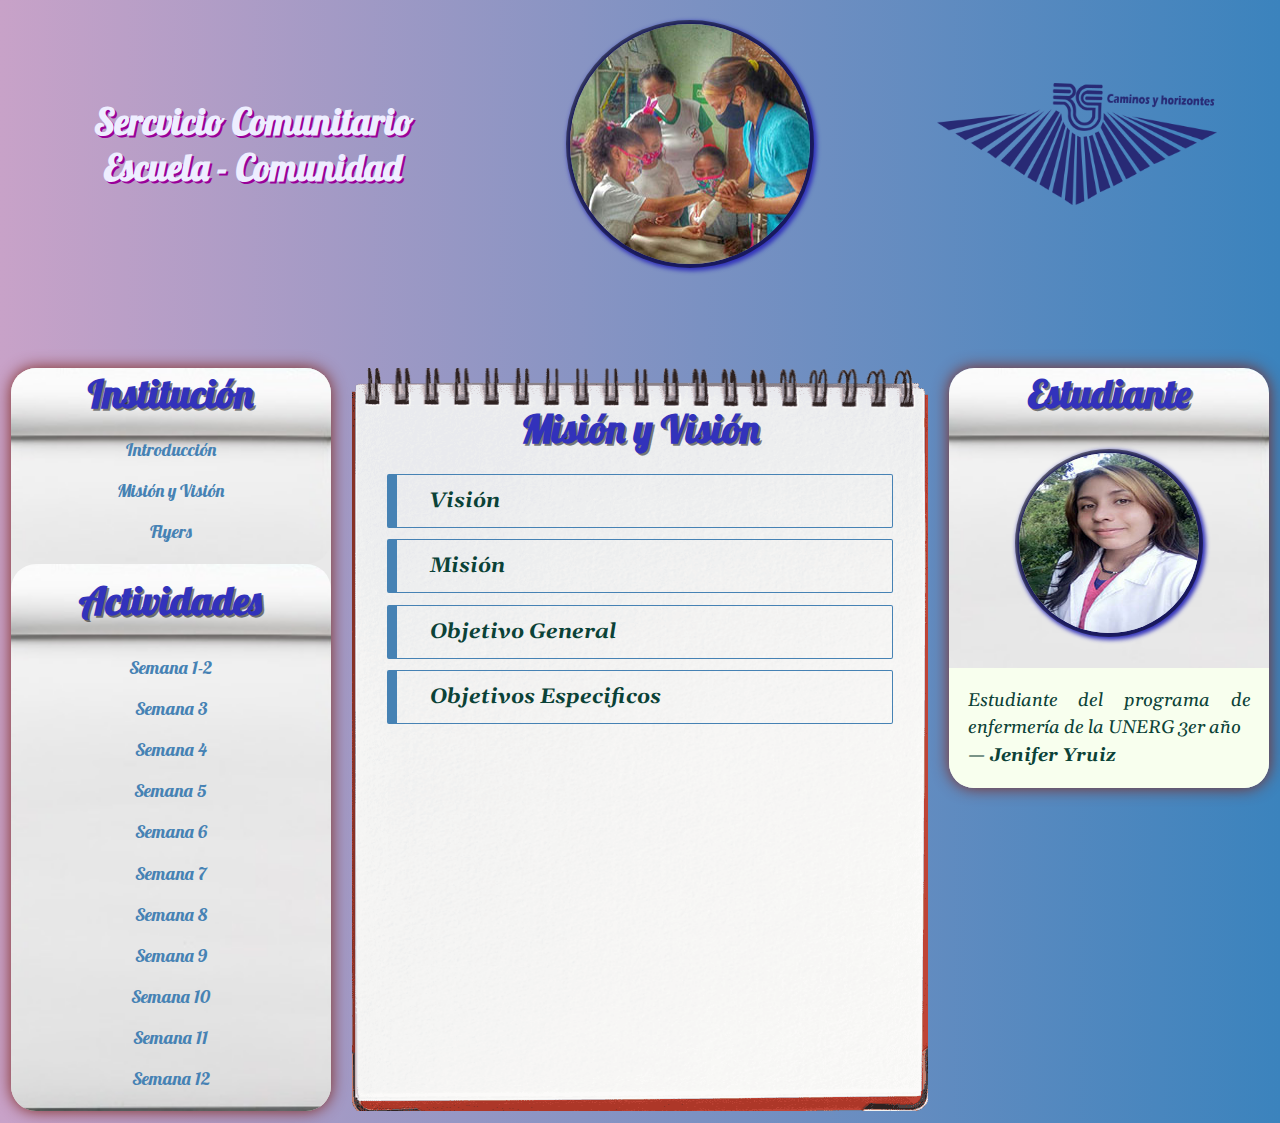
<file: sites/about.html>
<!DOCTYPE html>
<html lang="en">

<head>
   <meta content="width=device-width, initial-scale=1.0" name="viewport">
   <meta charset="utf-8">
   <title> Blog - Enfermeria </title>
   <link rel="preconnect" href="https://fonts.gstatic.com">
   <link rel="stylesheet" href="https://fonts.googleapis.com/css2?family=Gelasio:ital,wght@0,400;0,700;1,400;1,700&family=Lobster&display=swap">
   <!-- CSS -->
   <link rel="stylesheet" href="../css/main.css">
</head>

<body>
   <div class="wrapper">
      <header class="main_header">
         <h1 class="main_title"> Sercvicio Comunitario Escuela - Comunidad </h1>
         <img loading="lazy" src="../img/medicine.jpg" alt="medicine" class="central_image">
         <img loading="lazy" src="../img/unerg.png" alt="unerg" class="unerg_logo">
      </header>
      <div class="page-wrapper">
         <nav class="sidebar">
            <section class="menu-wrapper">
               <header class="header">
                  <h1 class="header__title"> Institución </h1>
               </header>
               <ul class="menu">
                  <li class="menu__item"><a class="menu__link" href="../index.html">Introducción</a></li>
                  <li class="menu__item"><a class="menu__link" href="about.html"> Misión y Visión </a>
                  </li>
                  <li class="menu__item"><a class="menu__link" href="flyers.html"> Flyers </a>
                  </li>
               </ul>
            </section>
            <section class="menu-wrapper">
               <header class="header">
                  <h1 class="header__title">Actividades</h1>
               </header>
               <ul class="menu">
                  <li class="menu__item"><a class="menu__link"  href="semana1-2.html"> Semana 1-2 </a>
                  </li>
                  <li class="menu__item"><a class="menu__link"  href="semana3.html"> Semana 3 </a>
                  </li>
                  <li class="menu__item"><a class="menu__link"  href="semana4.html"> Semana 4 </a>
                  </li>
                  <li class="menu__item"><a class="menu__link"  href="semana5.html"> Semana 5 </a>
                  </li>
                  <li class="menu__item"><a class="menu__link"  href="semana6.html"> Semana 6 </a>
                  </li>
                  <li class="menu__item"><a class="menu__link"  href="semana7.html"> Semana 7 </a>
                  </li>
                  <li class="menu__item"><a class="menu__link"  href="semana8.html"> Semana 8 </a>
                  </li>
                  <li class="menu__item"><a class="menu__link"  href="semana9.html"> Semana 9 </a>
                  </li>
                  <li class="menu__item"><a class="menu__link"  href="semana10.html"> Semana 10 </a>
                  </li>
                  <li class="menu__item"><a class="menu__link"  href="semana11.html"> Semana 11 </a>
                  </li>
                  <li class="menu__item"><a class="menu__link"  href="semana12.html"> Semana 12 </a>
                  </li>
               </ul>
            </section>
         </nav>
         <div id="main" class="main">
            <header class="header">
                <h1 class="header__title"> Misión y Visión </h1>
             </header>
             <div class="container" id="container">
                <div class="group group--bordered">
                   <h4 class="group__title">Visión</h4>
                   <p class="group__text group__text--decorated"> Ser un centro de formación de estudios de cuarto nivel
                      donde se vincula docencia, investigación, innovación, producción intelectual y socialización del
                      conocimiento de calidad, en forma eficiente y creadora, brindando a los actores de la comunidad los
                      medios requeridos para alcanzar los títulos y grados académicos, con un alto nivel de preparación
                      académica, profesional, conciencia ambiental, sentido ético y compromiso social enmarcado en un
                      escenario de autonomía, pertinencia, excelencia y liderazgo; vinculado todo esto al desarrollo
                      sostenible y sustentable de la región y del país, y a una generación permanente de conocimiento
                      científico, tecnológico y humanista. </p>
                </div>
                <div class="group group--bordered">
                   <h4 class="group__title"> Misión </h4>
                   <p class="group__text group__text--decorated"> La universidad Rómulo Gallegos es una institución de
                      gran prestigio y que está ubicada en la región central de Venezuela, que a través de una experta
                      docencia, la investigación y grandes extensiones de saberes, logra la transformación y desarrollo
                      de la comunidad estudiantil, venezolana y extranjera, y que por medio de procesos académicos y
                      administrativos, que se basan en los principios de equidad, inclusión, justicia, respeto,
                      cooperación, participación, calidad, pertinencia y formación integral; representamos de esta manera
                      a la universidad Nacional Experimental de los llanos centrales (Unerg) </p>
                </div>
                <div class="group group--bordered">
                   <h4 class="group__title"> Objetivo General </h4>
                   <p class="group__text group__text--decorated"> Preservar y Desarrollar la Sociedad Venezolana,
                      Latinoamericana y del Caribe a través de Programas Educativos que aprovechen y potencien el talento
                      humano, garantizando la formación integral y liberadora de los hombres y mujeres, la generación del
                      conocimiento pertinente, y la vinculación de la institución con la sociedad, según las Políticas de
                      Investigación y Extensión de la Universidad Rómulo Gallegos. </p>
                </div>
                <div class="group group--bordered">
                   <h4 class="group__title"> Objetivos Especificos </h4>
                   <ul class="group__list">
                      <li class="group__text--decorated"> Desarrollar programas educativos que conduzcan a la formación
                         integral de un profesional suficientemente calificado para la creación de un modelo social
                         productivo de acuerdo a las nuevas demandas de los pueblos. </li>
                      <li class="group__text--decorated"> Generar y divulgar nuevos conocimientos pertinentes al
                         desarrollo armónico, ético y sustentable de las sociedades y sus instituciones nacionales,
                         internacionales, regionales y locales. </li>
                      <li class="group__text--decorated"> Diseñar programas culturales, deportivos y de asesoría técnica
                         que vinculen a la institución con la sociedad y a su vez contribuyan con su desarrollo. </li>
                   </ul>
                </div>
             </div>
         </div>
         <aside class="profile_card">
            <header class="header">
               <h1 class="header__title"> Estudiante </h1>
            </header>
            <img loading="lazy" src="../img/thumbnail.jpg" alt="jenifer" class="thumbnail">
            <blockquote class="blockquote">
               <p class="blockquote__text"> Estudiante del programa de enfermería de la UNERG 3er año </p>
               <p class="blockquote__text blockquote__text--credit"> Jenifer Yruiz </p>
            </blockquote>
         </aside>
      </div>
   </div>
   <script src="../js/jquery.js"></script>
   <script src="../js/slideup.js"></script>
</body>

</html>
</file>
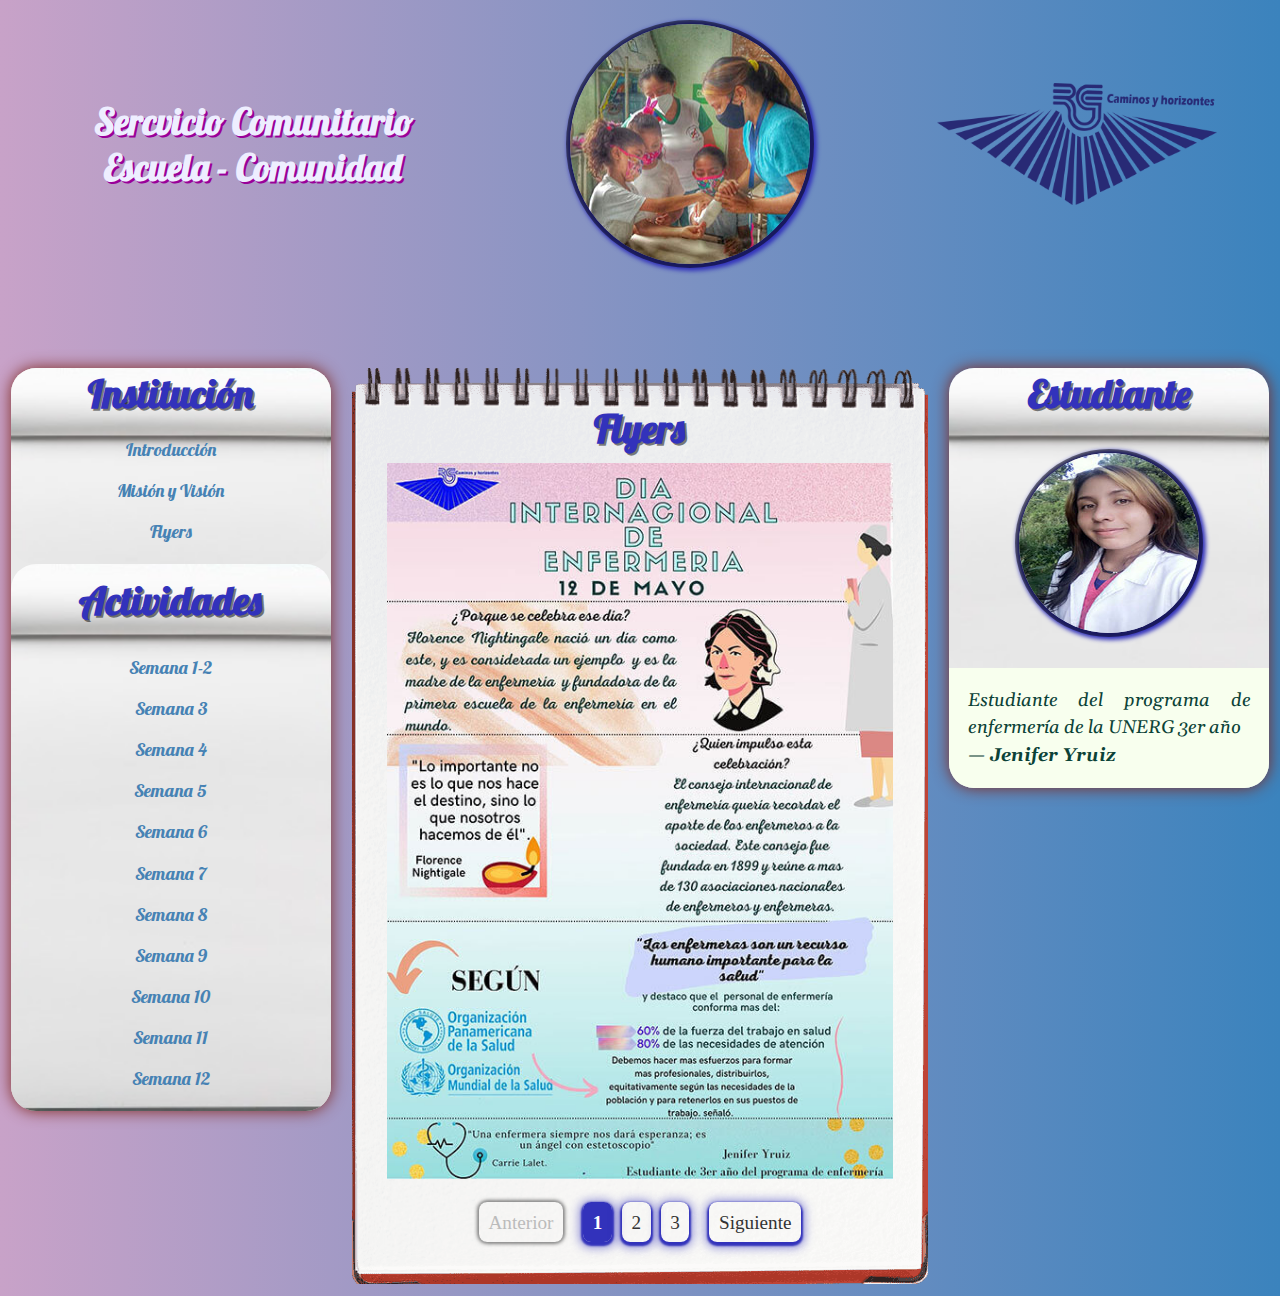
<file: sites/flyers.html>
<!DOCTYPE html>
<html lang="en">

<head>
   <meta content="width=device-width, initial-scale=1.0" name="viewport">
   <meta charset="utf-8">
   <title> Blog - Enfermeria </title>
   <link rel="preconnect" href="https://fonts.gstatic.com">
   <link rel="stylesheet" href="https://fonts.googleapis.com/css2?family=Gelasio:ital,wght@0,400;0,700;1,400;1,700&family=Lobster&display=swap">
   <!-- CSS -->
   <link rel="stylesheet" href="../css/main.css">
   <link rel="stylesheet" href="../css/collages.css">
   <link rel="stylesheet" href="../css/jPages.css">
</head>

<body>
   <div class="wrapper">
      <header class="main_header">
         <h1 class="main_title"> Sercvicio Comunitario Escuela - Comunidad </h1>
         <img loading="lazy" src="../img/medicine.jpg" alt="medicine" class="central_image">
         <img loading="lazy" src="../img/unerg.png" alt="unerg" class="unerg_logo">
      </header>
      <div class="page-wrapper">
         <nav class="sidebar">
            <section class="menu-wrapper">
               <header class="header">
                  <h1 class="header__title"> Institución </h1>
               </header>
               <ul class="menu">
              <li class="menu__item"><a class="menu__link" href="../index.html">Introducción</a></li>
              <li class="menu__item"><a class="menu__link" href="about.html"> Misión y Visión </a>
                  </li>
                  <li class="menu__item"><a class="menu__link" href="flyers.html"> Flyers </a>
                  </li>
               </ul>
            </section>
            <section class="menu-wrapper">
               <header class="header">
                  <h1 class="header__title">Actividades</h1>
               </header>
              <ul class="menu">
                 <li class="menu__item"><a class="menu__link"  href="semana1-2.html"> Semana 1-2 </a>
                 </li>
                 <li class="menu__item"><a class="menu__link"  href="semana3.html"> Semana 3 </a>
                 </li>
                 <li class="menu__item"><a class="menu__link"  href="semana4.html"> Semana 4 </a>
                 </li>
                 <li class="menu__item"><a class="menu__link"  href="semana5.html"> Semana 5 </a>
                 </li>
                 <li class="menu__item"><a class="menu__link"  href="semana6.html"> Semana 6 </a>
                 </li>
                 <li class="menu__item"><a class="menu__link"  href="semana7.html"> Semana 7 </a>
                 </li>
                 <li class="menu__item"><a class="menu__link"  href="semana8.html"> Semana 8 </a>
                 </li>
                 <li class="menu__item"><a class="menu__link"  href="semana9.html"> Semana 9 </a>
                 </li>
                 <li class="menu__item"><a class="menu__link"  href="semana10.html"> Semana 10 </a>
                 </li>
                 <li class="menu__item"><a class="menu__link"  href="semana11.html"> Semana 11 </a>
                 </li>
                 <li class="menu__item"><a class="menu__link"  href="semana12.html"> Semana 12 </a>
                 </li>
              </ul>
            </section>
         </nav>
         <div id="main" class="main">
            <header class="header">
                <h1 class="header__title">Flyers</h1>
            </header>

            <div class="container" id="container">
                <div class="collages">
                    <img loading="lazy" src="../img/collages/flyer/nurse_day.jpg" alt="nurse_day">
                    <br>
                </div>
                <div class="collages">
                    <img loading="lazy" src="../img/collages/flyer/dengue.jpg" alt="dengue">
                  <br>
                </div>
                <div class="collages">
                  <img loading="lazy" src="../img/collages/flyer/covid_19.jpg" alt="covid_19">
                  <br>
                </div>
            </div>
            <div class="holder"></div>
         </div>
         <aside class="profile_card">
            <header class="header">
               <h1 class="header__title"> Estudiante </h1>
            </header>
            <img loading="lazy" src="../img/thumbnail.jpg" alt="jenifer" class="thumbnail">
            <blockquote class="blockquote">
               <p class="blockquote__text"> Estudiante del programa de enfermería de la UNERG 3er año </p>
               <p class="blockquote__text blockquote__text--credit"> Jenifer Yruiz </p>
            </blockquote>
         </aside>
      </div>
   </div>
   <script src="../js/jquery.js"></script>
   <script src="../js/jpages.js"></script>
   <script src="../js/pagination.js"></script>
</body>

</html>
</file>
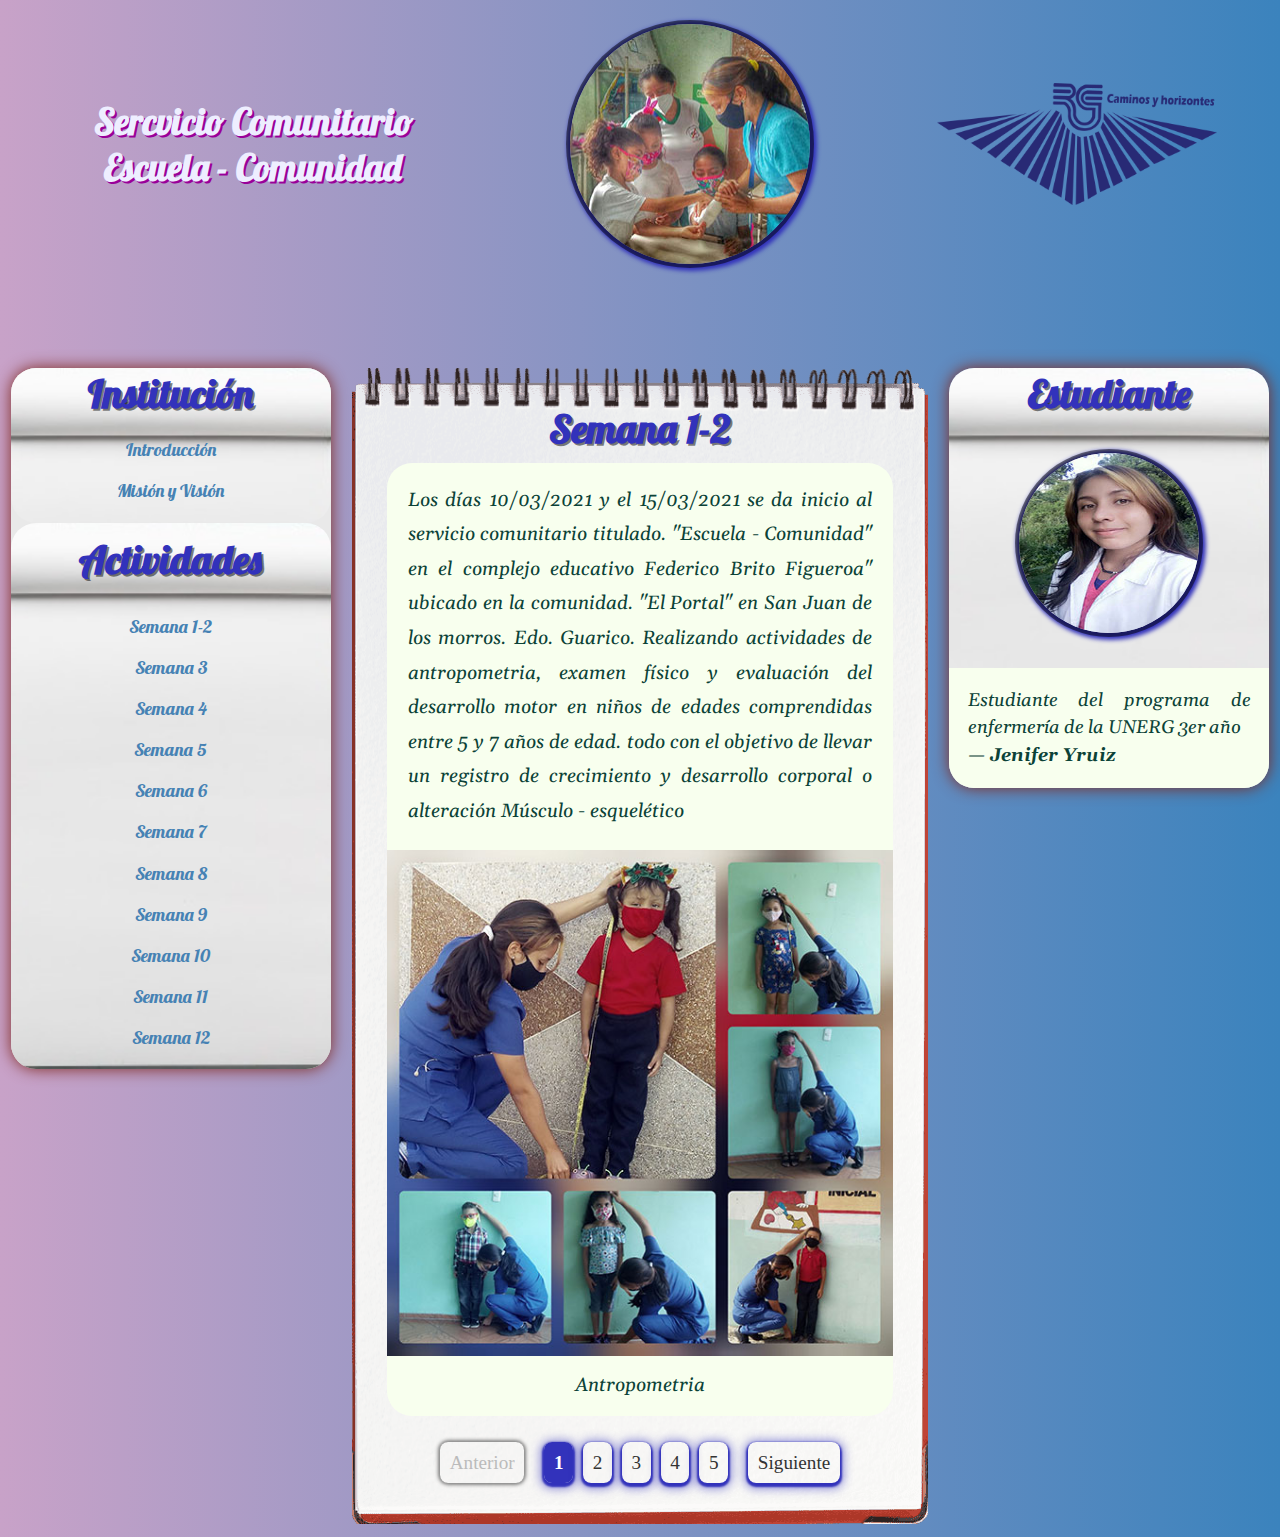
<file: sites/semana1-2.html>
<!DOCTYPE html>
<html lang="en">

<head>
   <meta content="width=device-width, initial-scale=1.0" name="viewport">
   <meta charset="utf-8">
   <title> Blog - Enfermeria </title>
   <link rel="preconnect" href="https://fonts.gstatic.com">
   <link rel="stylesheet" href="https://fonts.googleapis.com/css2?family=Gelasio:ital,wght@0,400;0,700;1,400;1,700&family=Lobster&display=swap">
   <!-- CSS -->
   <link rel="stylesheet" href="../css/main.css">
   <link rel="stylesheet" href="../css/collages.css">
   <link rel="stylesheet" href="../css/jPages.css">
</head>

<body>
   <div class="wrapper">
      <header class="main_header">
         <h1 class="main_title"> Sercvicio Comunitario Escuela - Comunidad </h1>
         <img src="../img/medicine.jpg" alt="medicine" class="central_image">
         <img src="../img/unerg.png" alt="unerg" class="unerg_logo">
      </header>
      <div class="page-wrapper">
         <nav class="sidebar">
            <section class="menu-wrapper">
               <header class="header">
                  <h1 class="header__title"> Institución </h1>
               </header>
               <ul class="menu">
                  <li class="menu__item"><a class="menu__link" href="../index.html">Introducción</a></li>
                  <li class="menu__item"><a class="menu__link" id="about" href="about.html"> Misión y Visión </a>
                  </li>
               </ul>
            </section>
            <section class="menu-wrapper">
               <header class="header">
                  <h1 class="header__title">Actividades</h1>
               </header>
               <ul class="menu">
                  <li class="menu__item"><a class="menu__link"  href="semana1-2.html"> Semana 1-2 </a>
                  </li>
                  <li class="menu__item"><a class="menu__link"  href="semana3.html"> Semana 3 </a>
                  </li>
                  <li class="menu__item"><a class="menu__link"  href="semana4.html"> Semana 4 </a>
                  </li>
                  <li class="menu__item"><a class="menu__link"  href="semana5.html"> Semana 5 </a>
                  </li>
                  <li class="menu__item"><a class="menu__link"  href="semana6.html"> Semana 6 </a>
                  </li>
                  <li class="menu__item"><a class="menu__link"  href="semana7.html"> Semana 7 </a>
                  </li>
                  <li class="menu__item"><a class="menu__link"  href="semana8.html"> Semana 8 </a>
                  </li>
                  <li class="menu__item"><a class="menu__link"  href="semana9.html"> Semana 9 </a>
                  </li>
                  <li class="menu__item"><a class="menu__link"  href="semana10.html"> Semana 10 </a>
                  </li>
                  <li class="menu__item"><a class="menu__link"  href="semana11.html"> Semana 11 </a>
                  </li>
                  <li class="menu__item"><a class="menu__link"  href="semana12.html"> Semana 12 </a>
                  </li>
               </ul>
            </section>
         </nav>
         <div id="main" class="main">
             <header class="header">
                <h1 class="header__title"> Semana 1-2 </h1>
             </header>


             <div class="container" id="container">
                
                <div class="collages">
                   <div class="collages__text">
                      <p>Los días 10/03/2021 y el 15/03/2021 se da inicio al servicio comunitario titulado.
                         "Escuela - Comunidad" en el complejo educativo Federico Brito Figueroa" ubicado en la comunidad.
                         "El Portal" en San Juan de los morros. Edo. Guarico.
                         Realizando actividades de antropometria, examen físico y evaluación del desarrollo motor en
                         niños de edades comprendidas entre 5 y 7 años de edad.
                         todo con el objetivo de llevar un registro de crecimiento y desarrollo corporal o alteración
                         Músculo - esquelético
                      </p>
                   </div>
                   <img src="../img/collages/1-2/collage_1.jpg" alt="antropometria">
                   <div class="collages__text collage__text--footer">
                      <p>Antropometria</p>
                   </div>
                </div>

                <div class="collages">
                   <img src="../img/collages/1-2/collage_2.jpg" alt="estiramiento01">
                   <img src="../img/collages/1-2/collage_7.jpg" alt="estiramiento02">
                   <div class="collages__text collage__text--footer">
                      <p>Estiramientos</p>
                   </div>
                </div>

                <div class="collages">
                   <img src="../img/collages/1-2/collage_3.jpg" alt="dibujos">
                   <div class="collages__text collage__text--footer">
                      <p>Dibujos</p>
                   </div>
                   <img src="../img/collages/1-2/collage_4.jpg" alt="auscultacion">
                   <div class="collages__text collage__text--footer">
                      <p>Auscultación</p>
                   </div>
                </div>

                <div class="collages">
                   <img src="../img/collages/1-2/collage_5.jpg" alt="juegos01">
                   <div class="collages__text collage__text--footer">
                      <p>Juego Didactico "La Cuerda Floja"</p>
                   </div>
                   <img src="../img/collages/1-2/collage_6.jpg" alt="juegos02">
                   <div class="collages__text collage__text--footer">
                      <p>Juego Didactico "Enano y Gigante"</p>
                   </div>
                </div>

                <div class="collages">
                   <img src="../img/collages/1-2/collage_8.jpg" alt="videos01">
                   <img src="../img/collages/1-2/collage_9.jpg" alt="videos02">
                   <div class="collages__text collage__text--footer">
                      <p>Videos educativos sobre la actividad fisica</p>
                   </div>
                </div>

             </div>

             <div class="holder" id="holder"></div>
         </div>
         <aside class="profile_card">
            <header class="header">
               <h1 class="header__title"> Estudiante </h1>
            </header>
            <img src="../img/thumbnail.jpg" alt="jenifer" class="thumbnail">
            <blockquote class="blockquote">
               <p class="blockquote__text"> Estudiante del programa de enfermería de la UNERG 3er año </p>
               <p class="blockquote__text blockquote__text--credit"> Jenifer Yruiz </p>
            </blockquote>
         </aside>
      </div>
   </div>
   <script src="../js/jquery.js"></script>
   <script src="../js/jpages.js"></script>
   <script src="../js/pagination.js"></script>
</body>

</html>
</file>
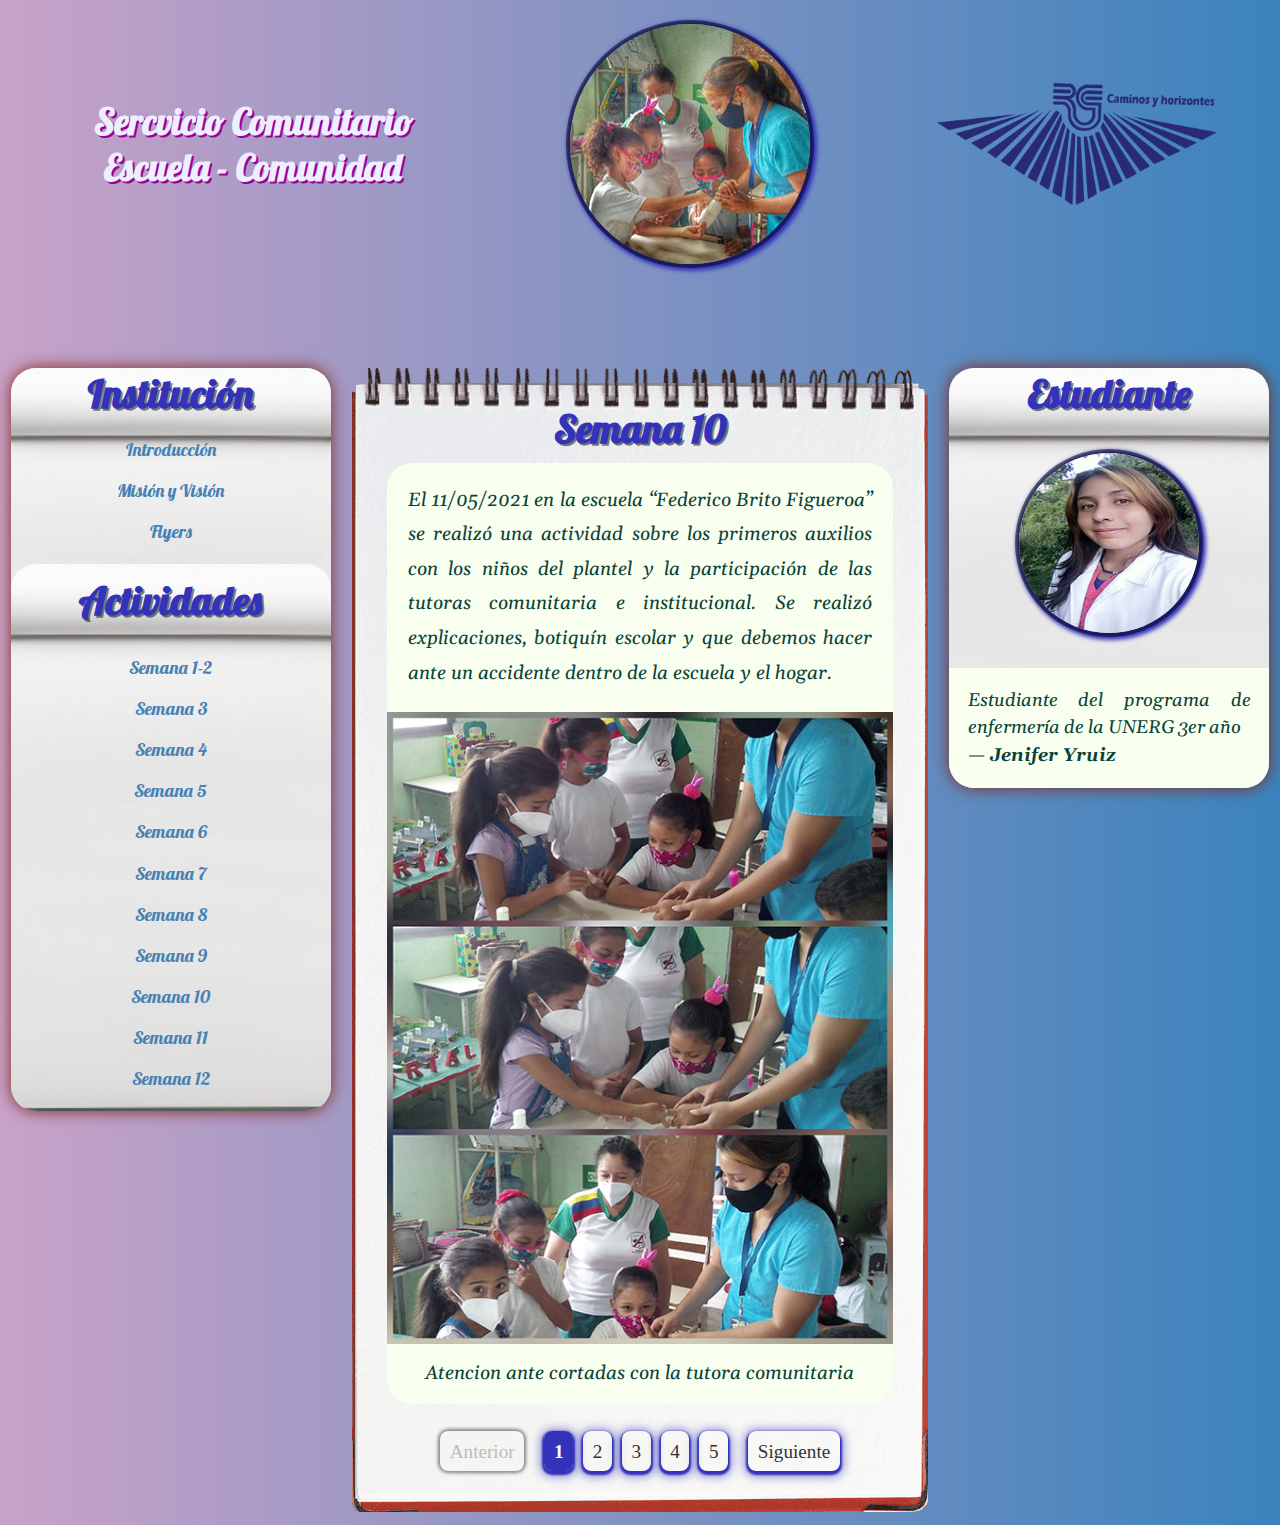
<file: sites/semana10.html>
<!DOCTYPE html>
<html lang="en">

<head>
   <meta content="width=device-width, initial-scale=1.0" name="viewport">
   <meta charset="utf-8">
  <title> Blog - Enfermeria </title>
   <link rel="preconnect" href="https://fonts.gstatic.com">
   <link rel="stylesheet" href="https://fonts.googleapis.com/css2?family=Gelasio:ital,wght@0,400;0,700;1,400;1,700&family=Lobster&display=swap">
   <!-- CSS -->
   <link rel="stylesheet" href="../css/main.css">
   <link rel="stylesheet" href="../css/collages.css">
   <link rel="stylesheet" href="../css/jPages.css">
</head>

<body>
   <div class="wrapper">
      <header class="main_header">
         <h1 class="main_title"> Sercvicio Comunitario Escuela - Comunidad </h1>
         <img loading="lazy" src="../img/medicine.jpg" alt="medicine" class="central_image">
         <img loading="lazy" src="../img/unerg.png" alt="unerg" class="unerg_logo">
      </header>
      <div class="page-wrapper">
         <nav class="sidebar">
            <section class="menu-wrapper">
               <header class="header">
                  <h1 class="header__title"> Institución </h1>
               </header>
               <ul class="menu">
                <li class="menu__item"><a class="menu__link" href="../index.html">Introducción</a></li>
                <li class="menu__item"><a class="menu__link" href="about.html"> Misión y Visión </a>
                  </li>
                  <li class="menu__item"><a class="menu__link" href="flyers.html"> Flyers </a>
                  </li>
               </ul>
            </section>
            <section class="menu-wrapper">
               <header class="header">
                  <h1 class="header__title">Actividades</h1>
               </header>
               <ul class="menu">
                  <li class="menu__item"><a class="menu__link"  href="semana1-2.html"> Semana 1-2 </a>
                  </li>
                  <li class="menu__item"><a class="menu__link"  href="semana3.html"> Semana 3 </a>
                  </li>
                  <li class="menu__item"><a class="menu__link"  href="semana4.html"> Semana 4 </a>
                  </li>
                  <li class="menu__item"><a class="menu__link"  href="semana5.html"> Semana 5 </a>
                  </li>
                  <li class="menu__item"><a class="menu__link"  href="semana6.html"> Semana 6 </a>
                  </li>
                  <li class="menu__item"><a class="menu__link"  href="semana7.html"> Semana 7 </a>
                  </li>
                  <li class="menu__item"><a class="menu__link"  href="semana8.html"> Semana 8 </a>
                  </li>
                  <li class="menu__item"><a class="menu__link"  href="semana9.html"> Semana 9 </a>
                  </li>
                  <li class="menu__item"><a class="menu__link"  href="semana10.html"> Semana 10 </a>
                  </li>
                  <li class="menu__item"><a class="menu__link"  href="semana11.html"> Semana 11 </a>
                  </li>
                  <li class="menu__item"><a class="menu__link"  href="semana12.html"> Semana 12 </a>
                  </li>
               </ul>
            </section>
         </nav>
         <div id="main" class="main">
           
           <header class="header">
               <h1 class="header__title">Semana 10</h1>
           </header>

           <div class="container" id="container">
               <div class="collages">
                   <div class="collages__text">
                       <p>
                           El 11/05/2021 en la escuela “Federico Brito Figueroa” se realizó una actividad sobre los primeros
                           auxilios con los niños del plantel y la participación de las tutoras comunitaria e institucional. Se
                           realizó explicaciones, botiquín escolar y que debemos hacer ante un accidente dentro de la escuela y el
                           hogar.
                       </p>
                   </div>
                   <img loading="lazy" src="../img/collages/10/collage_1.jpg" alt="collage_1">
                   <div class="collages__text collage__text--footer">
                       <p>Atencion ante cortadas con la tutora comunitaria</p>
                   </div>
               </div>
               <div class="collages">
                   <img loading="lazy" src="../img/collages/10/collage_2.jpg" alt="collage_2">
                   <img loading="lazy" src="../img/collages/10/collage_3.jpg" alt="collage_3">
                   <div class="collages__text collage__text--footer">
                       <p>Explicacion con la compañia de la tutora institucional sobre los primeros auxilios</p>
                   </div>
               </div>

               <div class="collages">
                   <img loading="lazy" src="../img/collages/10/collage_4.jpg" alt="collage_4">
                   <div class="collages__text collage__text--footer">
                       <p>Explicacion del vendaje con la presencia de la tutora comunitaria</p>
                   </div>
                   <img loading="lazy" src="../img/collages/10/collage_5.jpg" alt="collage_5">
                   <div class="collages__text collage__text--footer">
                       <p>Explicacion por parte de los estudiantes de la escuela federico brito figueroa sobre el botiquin escolar</p>
                   </div>
               </div>

               <div class="collages">
                   <img loading="lazy" src="../img/collages/10/collage_6.jpg" alt="collage_6">
                   <div class="collages__text collage__text-footer">
                       <p>Explicacion y demostraciones de primeros auxilios</p>
                   </div>
                   <img loading="lazy" src="../img/collages/10/collage_7.jpg" alt="collage_7">
                   <div class="collages__text collage__text-footer">
                       <p>Redemostracion de vendaje</p>
                   </div>
               </div>

               <div class="collages">
                   <img loading="lazy" src="../img/collages/10/collage_8.jpg" alt="collage_8">
                   <div class="collages__text collage__text-footer">
                       <p>Redemostraciones de primeros auxilios</p>
                   </div>
                   <img loading="lazy" src="../img/collages/10/collage_9.jpg" alt="collage_9">
                   <div class="collages__text collage__text-footer">
                       <p>Tecnica de cabestrillo</p>
                   </div>
               </div>

           </div>

           <div class="holder"></div>
         </div>
         <aside class="profile_card">
            <header class="header">
               <h1 class="header__title"> Estudiante </h1>
            </header>
            <img loading="lazy" src="../img/thumbnail.jpg" alt="jenifer" class="thumbnail">
            <blockquote class="blockquote">
               <p class="blockquote__text"> Estudiante del programa de enfermería de la UNERG 3er año </p>
               <p class="blockquote__text blockquote__text--credit"> Jenifer Yruiz </p>
            </blockquote>
         </aside>
      </div>
   </div>
   <script src="../js/jquery.js"></script>
   <script src="../js/jpages.js"></script>
   <script src="../js/pagination.js"></script>
</body>

</html>
</file>
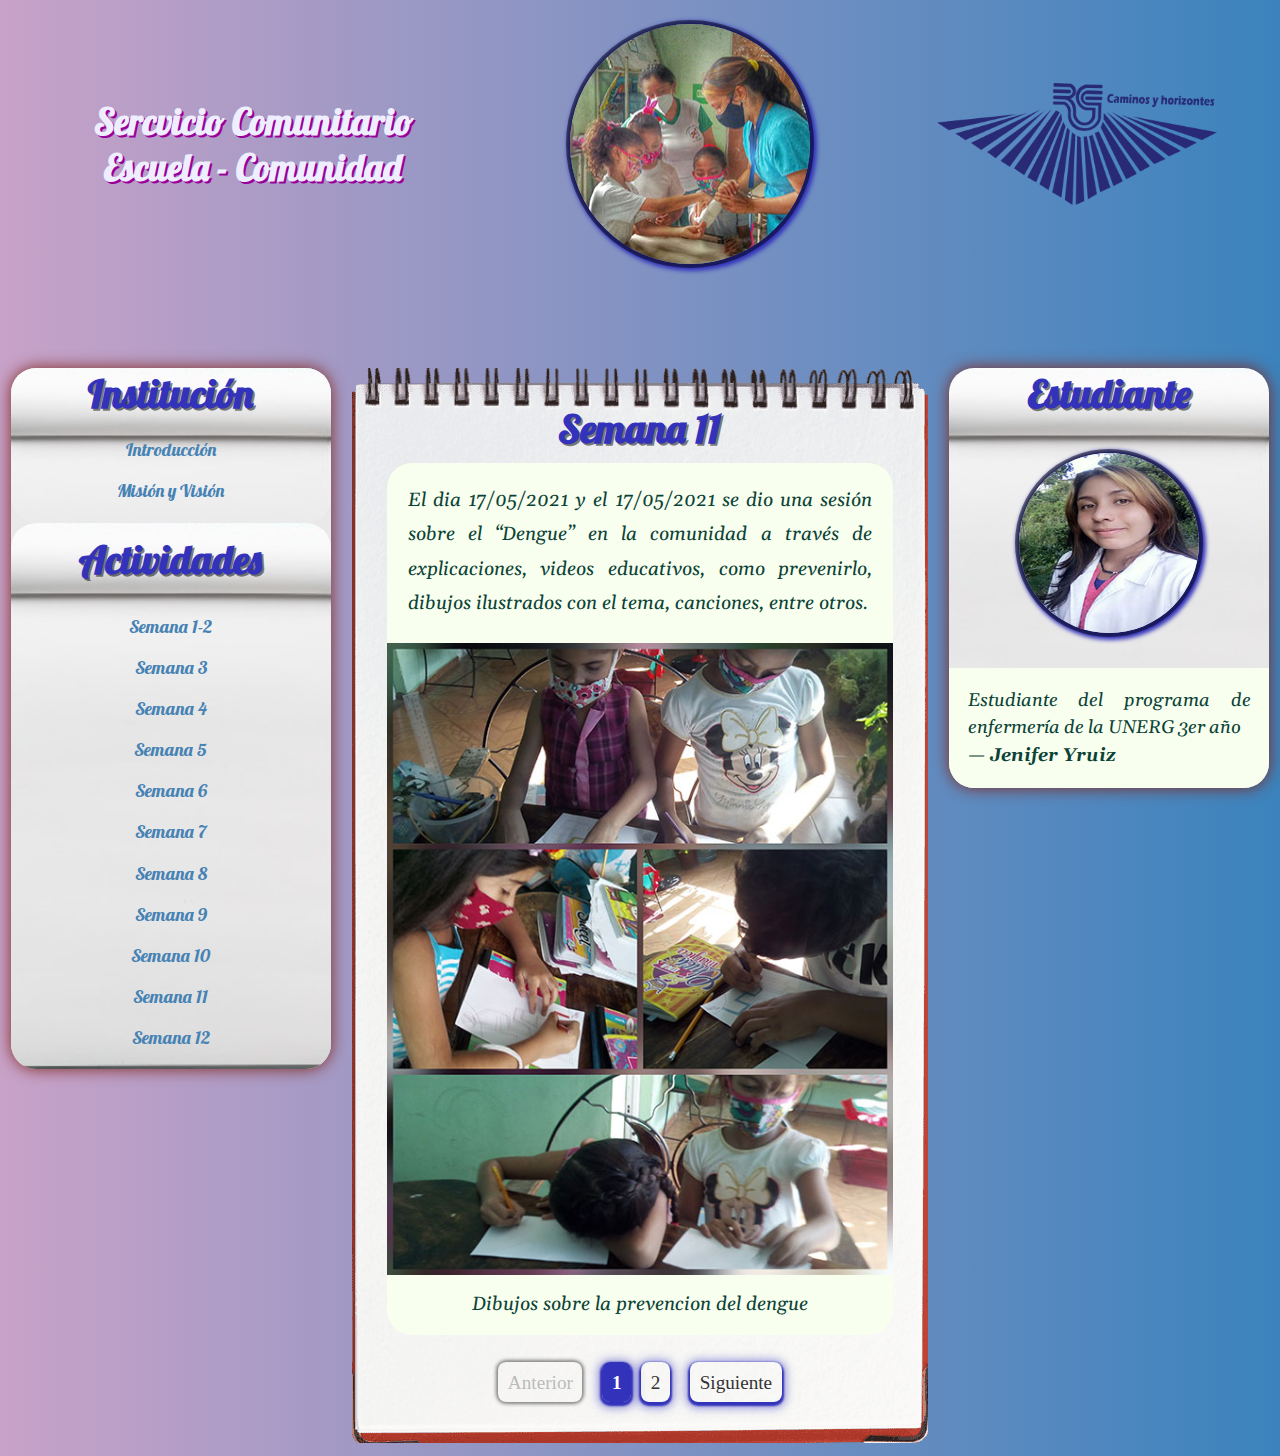
<file: sites/semana11.html>
<!DOCTYPE html>
<html lang="en">

<head>
   <meta content="width=device-width, initial-scale=1.0" name="viewport">
   <meta charset="utf-8">
  <title> Blog - Enfermeria </title>
   <link rel="preconnect" href="https://fonts.gstatic.com">
   <link rel="stylesheet" href="https://fonts.googleapis.com/css2?family=Gelasio:ital,wght@0,400;0,700;1,400;1,700&family=Lobster&display=swap">
   <!-- CSS -->
   <link rel="stylesheet" href="../css/main.css">
   <link rel="stylesheet" href="../css/collages.css">
   <link rel="stylesheet" href="../css/jPages.css">
</head>

<body>
   <div class="wrapper">
      <header class="main_header">
         <h1 class="main_title"> Sercvicio Comunitario Escuela - Comunidad </h1>
         <img src="../img/medicine.jpg" alt="medicine" class="central_image">
         <img src="../img/unerg.png" alt="unerg" class="unerg_logo">
      </header>
      <div class="page-wrapper">
         <nav class="sidebar">
            <section class="menu-wrapper">
               <header class="header">
                  <h1 class="header__title"> Institución </h1>
               </header>
               <ul class="menu">
                <li class="menu__item"><a class="menu__link" href="../index.html">Introducción</a></li>
                <li class="menu__item"><a class="menu__link" id="about" href="about.html"> Misión y Visión </a>
                  </li>
               </ul>
            </section>
            <section class="menu-wrapper">
               <header class="header">
                  <h1 class="header__title">Actividades</h1>
               </header>
               <ul class="menu">
                  <li class="menu__item"><a class="menu__link"  href="semana1-2.html"> Semana 1-2 </a>
                  </li>
                  <li class="menu__item"><a class="menu__link"  href="semana3.html"> Semana 3 </a>
                  </li>
                  <li class="menu__item"><a class="menu__link"  href="semana4.html"> Semana 4 </a>
                  </li>
                  <li class="menu__item"><a class="menu__link"  href="semana5.html"> Semana 5 </a>
                  </li>
                  <li class="menu__item"><a class="menu__link"  href="semana6.html"> Semana 6 </a>
                  </li>
                  <li class="menu__item"><a class="menu__link"  href="semana7.html"> Semana 7 </a>
                  </li>
                  <li class="menu__item"><a class="menu__link"  href="semana8.html"> Semana 8 </a>
                  </li>
                  <li class="menu__item"><a class="menu__link"  href="semana9.html"> Semana 9 </a>
                  </li>
                  <li class="menu__item"><a class="menu__link"  href="semana10.html"> Semana 10 </a>
                  </li>
                  <li class="menu__item"><a class="menu__link"  href="semana11.html"> Semana 11 </a>
                  </li>
                  <li class="menu__item"><a class="menu__link"  href="semana12.html"> Semana 12 </a>
                  </li>
               </ul>
            </section>
         </nav>
         <div id="main" class="main">
           
           <header class="header">
               <h1 class="header__title">Semana 11</h1>
           </header>

           <div class="container" id="container">
               <div class="collages">
                   <div class="collages__text">
                       <p>
                           El dia 17/05/2021 y el 17/05/2021 se dio una sesión sobre el “Dengue” en la comunidad a través de
                           explicaciones, videos educativos, como prevenirlo, dibujos ilustrados con el tema, canciones, entre
                           otros.
                       </p>
                   </div>
                   <img src="../img/collages/11/collage_1.jpg" alt="collage_1">
                   <div class="collages__text collage__text--footer">
                       <p>Dibujos sobre la prevencion del dengue</p>
                   </div>
               </div>
               <div class="collages">
                   <img src="../img/collages/11/collage_2.jpg" alt="collage_2">
                   <div class="collages__text collage__text--footer">
                       <p>Explicacion a traves de imagenes sobre el dengue</p>
                   </div>
                   <img src="../img/collages/11/collage_3.jpg" alt="collage_3">
                   <div class="collages__text collage__text--footer">
                       <p>Laberinto luchemos contra el dengue</p>
                   </div>
               </div>
           </div>
           <div class="holder"></div>

         </div>
         <aside class="profile_card">
            <header class="header">
               <h1 class="header__title"> Estudiante </h1>
            </header>
            <img src="../img/thumbnail.jpg" alt="jenifer" class="thumbnail">
            <blockquote class="blockquote">
               <p class="blockquote__text"> Estudiante del programa de enfermería de la UNERG 3er año </p>
               <p class="blockquote__text blockquote__text--credit"> Jenifer Yruiz </p>
            </blockquote>
         </aside>
      </div>
   </div>
   <script src="../js/jquery.js"></script>
   <script src="../js/jpages.js"></script>
   <script src="../js/pagination.js"></script>
</body>

</html>
</file>
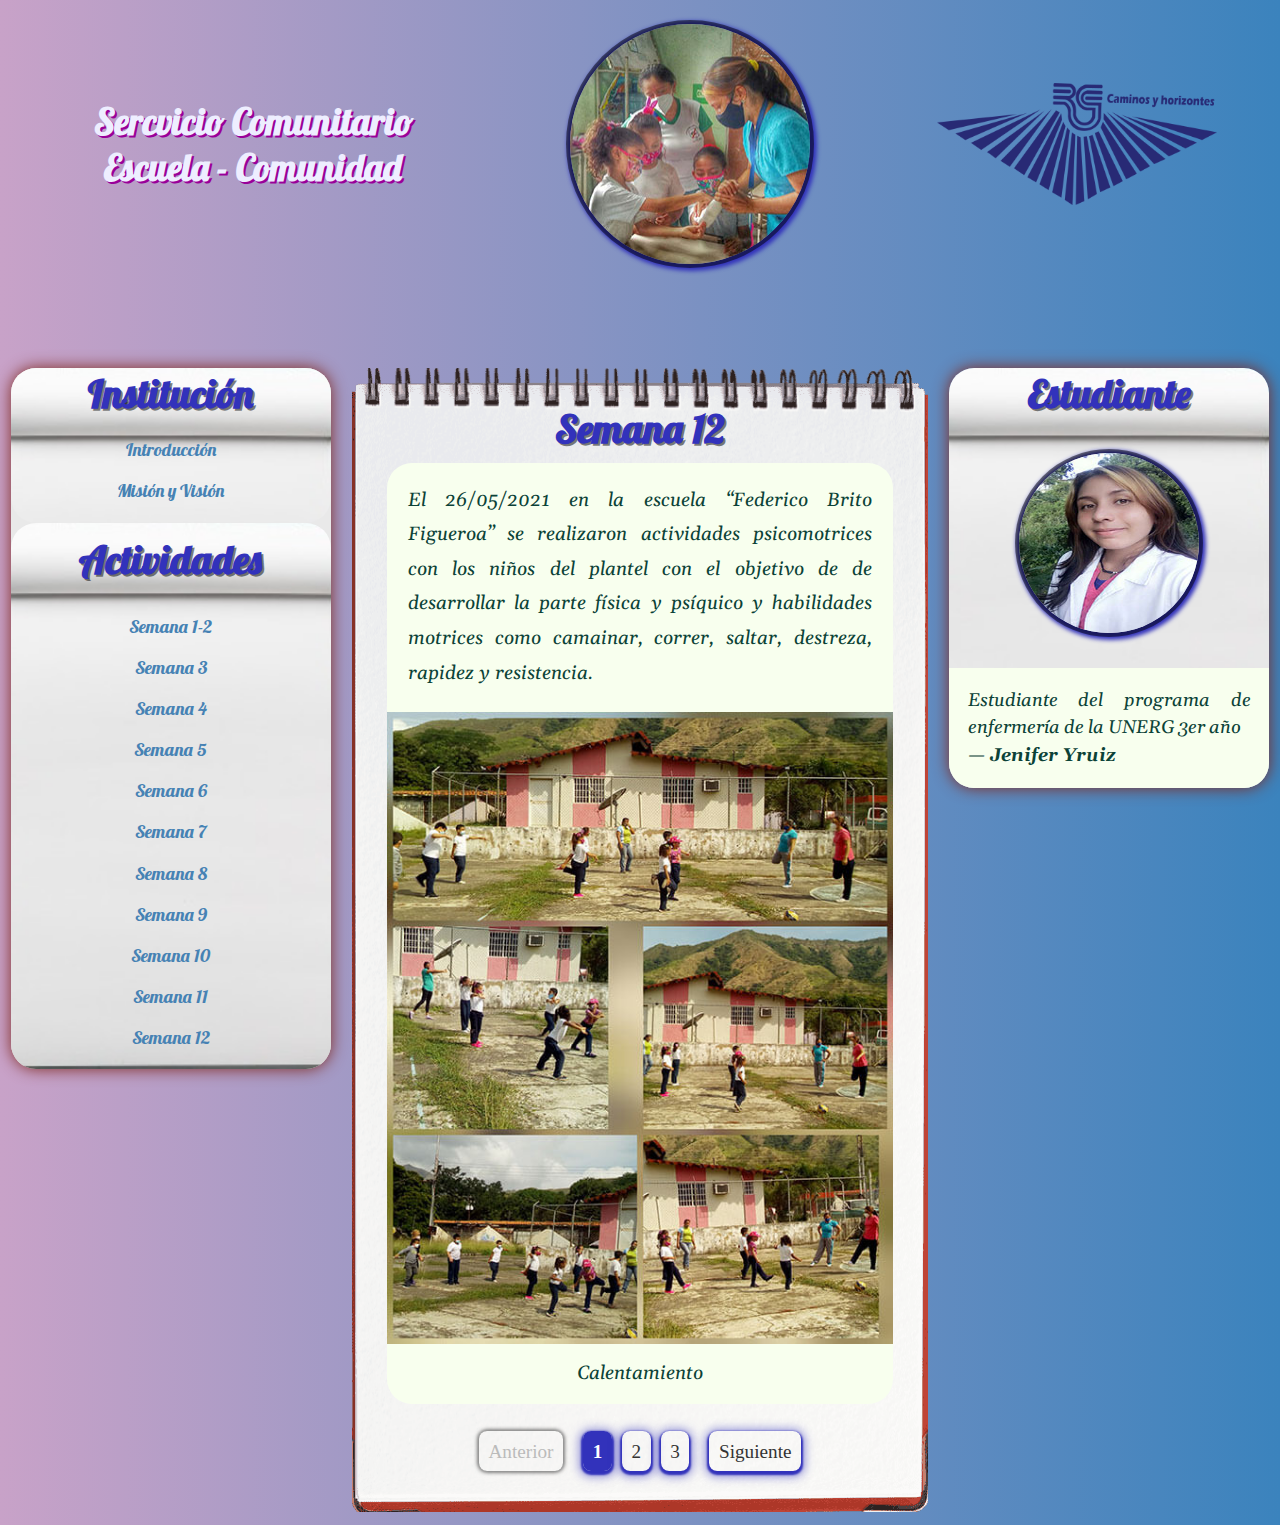
<file: sites/semana12.html>
<!DOCTYPE html>
<html lang="en">

<head>
   <meta content="width=device-width, initial-scale=1.0" name="viewport">
   <meta charset="utf-8">
  <title> Blog - Enfermeria </title>
   <link rel="preconnect" href="https://fonts.gstatic.com">
   <link rel="stylesheet" href="https://fonts.googleapis.com/css2?family=Gelasio:ital,wght@0,400;0,700;1,400;1,700&family=Lobster&display=swap">
   <!-- CSS -->
   <link rel="stylesheet" href="../css/main.css">
   <link rel="stylesheet" href="../css/collages.css">
   <link rel="stylesheet" href="../css/jPages.css">
</head>

<body>
   <div class="wrapper">
      <header class="main_header">
         <h1 class="main_title"> Sercvicio Comunitario Escuela - Comunidad </h1>
         <img src="../img/medicine.jpg" alt="medicine" class="central_image">
         <img src="../img/unerg.png" alt="unerg" class="unerg_logo">
      </header>
      <div class="page-wrapper">
         <nav class="sidebar">
            <section class="menu-wrapper">
               <header class="header">
                  <h1 class="header__title"> Institución </h1>
               </header>
               <ul class="menu">
                  <li class="menu__item"><a class="menu__link" href="../index.html">Introducción</a></li>
                  <li class="menu__item"><a class="menu__link" id="about" href="about.html"> Misión y Visión </a>
                  </li>
               </ul>
            </section>
            <section class="menu-wrapper">
               <header class="header">
                  <h1 class="header__title">Actividades</h1>
               </header>
               <ul class="menu">
                  <li class="menu__item"><a class="menu__link"  href="semana1-2.html"> Semana 1-2 </a>
                  </li>
                  <li class="menu__item"><a class="menu__link"  href="semana3.html"> Semana 3 </a>
                  </li>
                  <li class="menu__item"><a class="menu__link"  href="semana4.html"> Semana 4 </a>
                  </li>
                  <li class="menu__item"><a class="menu__link"  href="semana5.html"> Semana 5 </a>
                  </li>
                  <li class="menu__item"><a class="menu__link"  href="semana6.html"> Semana 6 </a>
                  </li>
                  <li class="menu__item"><a class="menu__link"  href="semana7.html"> Semana 7 </a>
                  </li>
                  <li class="menu__item"><a class="menu__link"  href="semana8.html"> Semana 8 </a>
                  </li>
                  <li class="menu__item"><a class="menu__link"  href="semana9.html"> Semana 9 </a>
                  </li>
                  <li class="menu__item"><a class="menu__link"  href="semana10.html"> Semana 10 </a>
                  </li>
                  <li class="menu__item"><a class="menu__link"  href="semana11.html"> Semana 11 </a>
                  </li>
                  <li class="menu__item"><a class="menu__link"  href="semana12.html"> Semana 12 </a>
                  </li>
               </ul>
            </section>
         </nav>
         <div id="main" class="main">
            <header class="header">
                <h1 class="header__title">Semana 12</h1>
            </header>

            <div class="container" id="container">
                <div class="collages">
                    <div class="collages__text">
                        <p>
                            El 26/05/2021 en la escuela “Federico Brito Figueroa” se realizaron actividades psicomotrices con los
                            niños del plantel con el objetivo de de desarrollar la parte física y psíquico y habilidades motrices
                            como camainar, correr, saltar, destreza, rapidez y resistencia.
                        </p>
                    </div>
                    <img src="../img/collages/12/collage_1.jpg" alt="collage_1">
                    <div class="collages__text collage__text--footer">
                        <p>Calentamiento</p>
                    </div>
                </div>
                <div class="collages">
                    <img src="../img/collages/12/collage_2.jpg" alt="collage_2">
                    <div class="collages__text collage__text--footer">
                        <p>Juego la papa caliente</p>
                    </div>
                    <img src="../img/collages/12/collage_3.jpg" alt="collage_3">
                    <div class="collages__text collage__text--footer">
                        <p>Juego recreativo el espejo</p>
                    </div>
                </div>

                <div class="collages">
                    <img src="../img/collages/12/collage_4.jpg" alt="collage_4">
                    <div class="collages__text collage__text--footer">
                        <p>Juego recreativo los obstaculos</p>
                    </div>
                </div>
            </div>
            <div class="holder"></div>
         </div>
         <aside class="profile_card">
            <header class="header">
               <h1 class="header__title"> Estudiante </h1>
            </header>
            <img src="../img/thumbnail.jpg" alt="jenifer" class="thumbnail">
            <blockquote class="blockquote">
               <p class="blockquote__text"> Estudiante del programa de enfermería de la UNERG 3er año </p>
               <p class="blockquote__text blockquote__text--credit"> Jenifer Yruiz </p>
            </blockquote>
         </aside>
      </div>
   </div>
   <script src="../js/jquery.js"></script>
   <script src="../js/jpages.js"></script>
   <script src="../js/pagination.js"></script>
</body>

</html>
</file>
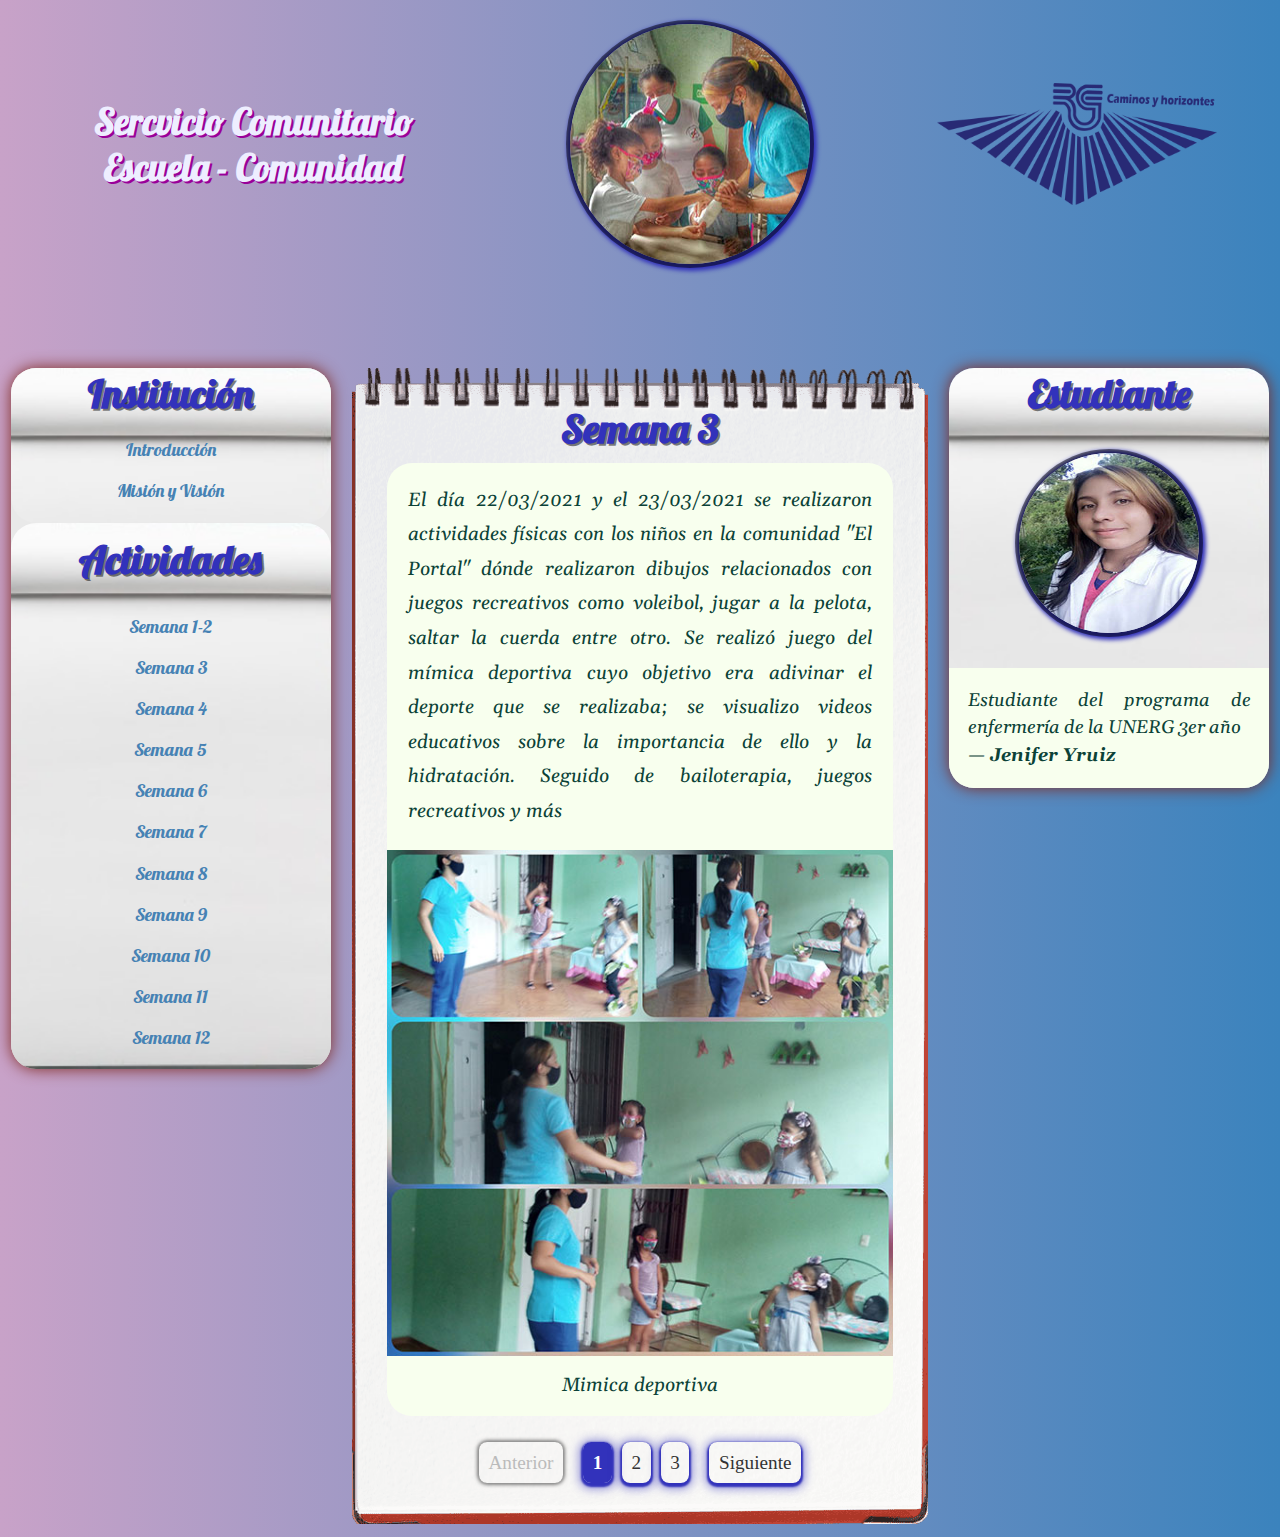
<file: sites/semana3.html>
<!DOCTYPE html>
<html lang="en">

<head>
   <meta content="width=device-width, initial-scale=1.0" name="viewport">
   <meta charset="utf-8">
  <title> Blog - Enfermeria </title>
   <link rel="preconnect" href="https://fonts.gstatic.com">
   <link rel="stylesheet" href="https://fonts.googleapis.com/css2?family=Gelasio:ital,wght@0,400;0,700;1,400;1,700&family=Lobster&display=swap">
   <!-- CSS -->
   <link rel="stylesheet" href="../css/main.css">
   <link rel="stylesheet" href="../css/collages.css">
   <link rel="stylesheet" href="../css/jPages.css">
</head>

<body>
   <div class="wrapper">
      <header class="main_header">
         <h1 class="main_title"> Sercvicio Comunitario Escuela - Comunidad </h1>
         <img src="../img/medicine.jpg" alt="medicine" class="central_image">
         <img src="../img/unerg.png" alt="unerg" class="unerg_logo">
      </header>
      <div class="page-wrapper">
         <nav class="sidebar">
            <section class="menu-wrapper">
               <header class="header">
                  <h1 class="header__title"> Institución </h1>
               </header>
               <ul class="menu">
            <li class="menu__item"><a class="menu__link" href="../index.html">Introducción</a></li>
            <li class="menu__item"><a class="menu__link" id="about" href="about.html"> Misión y Visión </a>
                  </li>
               </ul>
            </section>
            <section class="menu-wrapper">
               <header class="header">
                  <h1 class="header__title">Actividades</h1>
               </header>
               <ul class="menu">
                  <li class="menu__item"><a class="menu__link"  href="semana1-2.html"> Semana 1-2 </a>
                  </li>
                  <li class="menu__item"><a class="menu__link"  href="semana3.html"> Semana 3 </a>
                  </li>
                  <li class="menu__item"><a class="menu__link"  href="semana4.html"> Semana 4 </a>
                  </li>
                  <li class="menu__item"><a class="menu__link"  href="semana5.html"> Semana 5 </a>
                  </li>
                  <li class="menu__item"><a class="menu__link"  href="semana6.html"> Semana 6 </a>
                  </li>
                  <li class="menu__item"><a class="menu__link"  href="semana7.html"> Semana 7 </a>
                  </li>
                  <li class="menu__item"><a class="menu__link"  href="semana8.html"> Semana 8 </a>
                  </li>
                  <li class="menu__item"><a class="menu__link"  href="semana9.html"> Semana 9 </a>
                  </li>
                  <li class="menu__item"><a class="menu__link"  href="semana10.html"> Semana 10 </a>
                  </li>
                  <li class="menu__item"><a class="menu__link"  href="semana11.html"> Semana 11 </a>
                  </li>
                  <li class="menu__item"><a class="menu__link"  href="semana12.html"> Semana 12 </a>
                  </li>
               </ul>
            </section>
         </nav>
         <div id="main" class="main">
             <header class="header">
               <h1 class="header__title"> Semana 3 </h1>
             </header>
             <div class="container" id="container">
               <div class="collages">
                 <div class="collages__text">
                   <p>
                     El día 22/03/2021 y el 23/03/2021 se realizaron actividades físicas con los niños en la comunidad "El
                     Portal" dónde realizaron dibujos relacionados con juegos recreativos como voleibol, jugar a la pelota,
                     saltar la cuerda entre otro. Se realizó juego del mímica deportiva cuyo objetivo era adivinar el deporte
                     que se realizaba; se visualizo videos educativos sobre la importancia de ello y la hidratación. Seguido
                     de bailoterapia, juegos recreativos y más
                   </p>
                 </div>
                 <img src="../img/collages/3/collage_1.jpg" alt="antropometria">
                 <div class="collages__text collage__text--footer">
                   <p>Mimica deportiva</p>
                 </div>
               </div>
               <div class="collages">
                 <img src="../img/collages/3/collage_3.jpg" alt="dibujos">
                 <div class="collages__text collage__text--footer">
                   <p>Juego recreativo "Que el Globo no Caiga"</p>
                 </div>
                 <img src="../img/collages/3/collage_4.jpg" alt="auscultacion">
                 <div class="collages__text collage__text--footer">
                   <p>Juego recreativo "Encesta la pelota"</p>
                 </div>
               </div>
               <div class="collages">
                 <img src="../img/collages/3/collage_2.jpg" alt="estiramiento01">
                 <img src="../img/collages/3/collage_5.jpg" alt="juegos01">
                 <div class="collages__text collage__text--footer">
                   <p>Dibujos sobre la actividad fisica</p>
                 </div>
               </div>
             </div>
             <div class="holder"></div>
         </div>
         <aside class="profile_card">
            <header class="header">
               <h1 class="header__title"> Estudiante </h1>
            </header>
            <img src="../img/thumbnail.jpg" alt="jenifer" class="thumbnail">
            <blockquote class="blockquote">
               <p class="blockquote__text"> Estudiante del programa de enfermería de la UNERG 3er año </p>
               <p class="blockquote__text blockquote__text--credit"> Jenifer Yruiz </p>
            </blockquote>
         </aside>
      </div>
   </div>
   <script src="../js/jquery.js"></script>
   <script src="../js/jpages.js"></script>
   <script src="../js/pagination.js"></script>
</body>

</html>
</file>
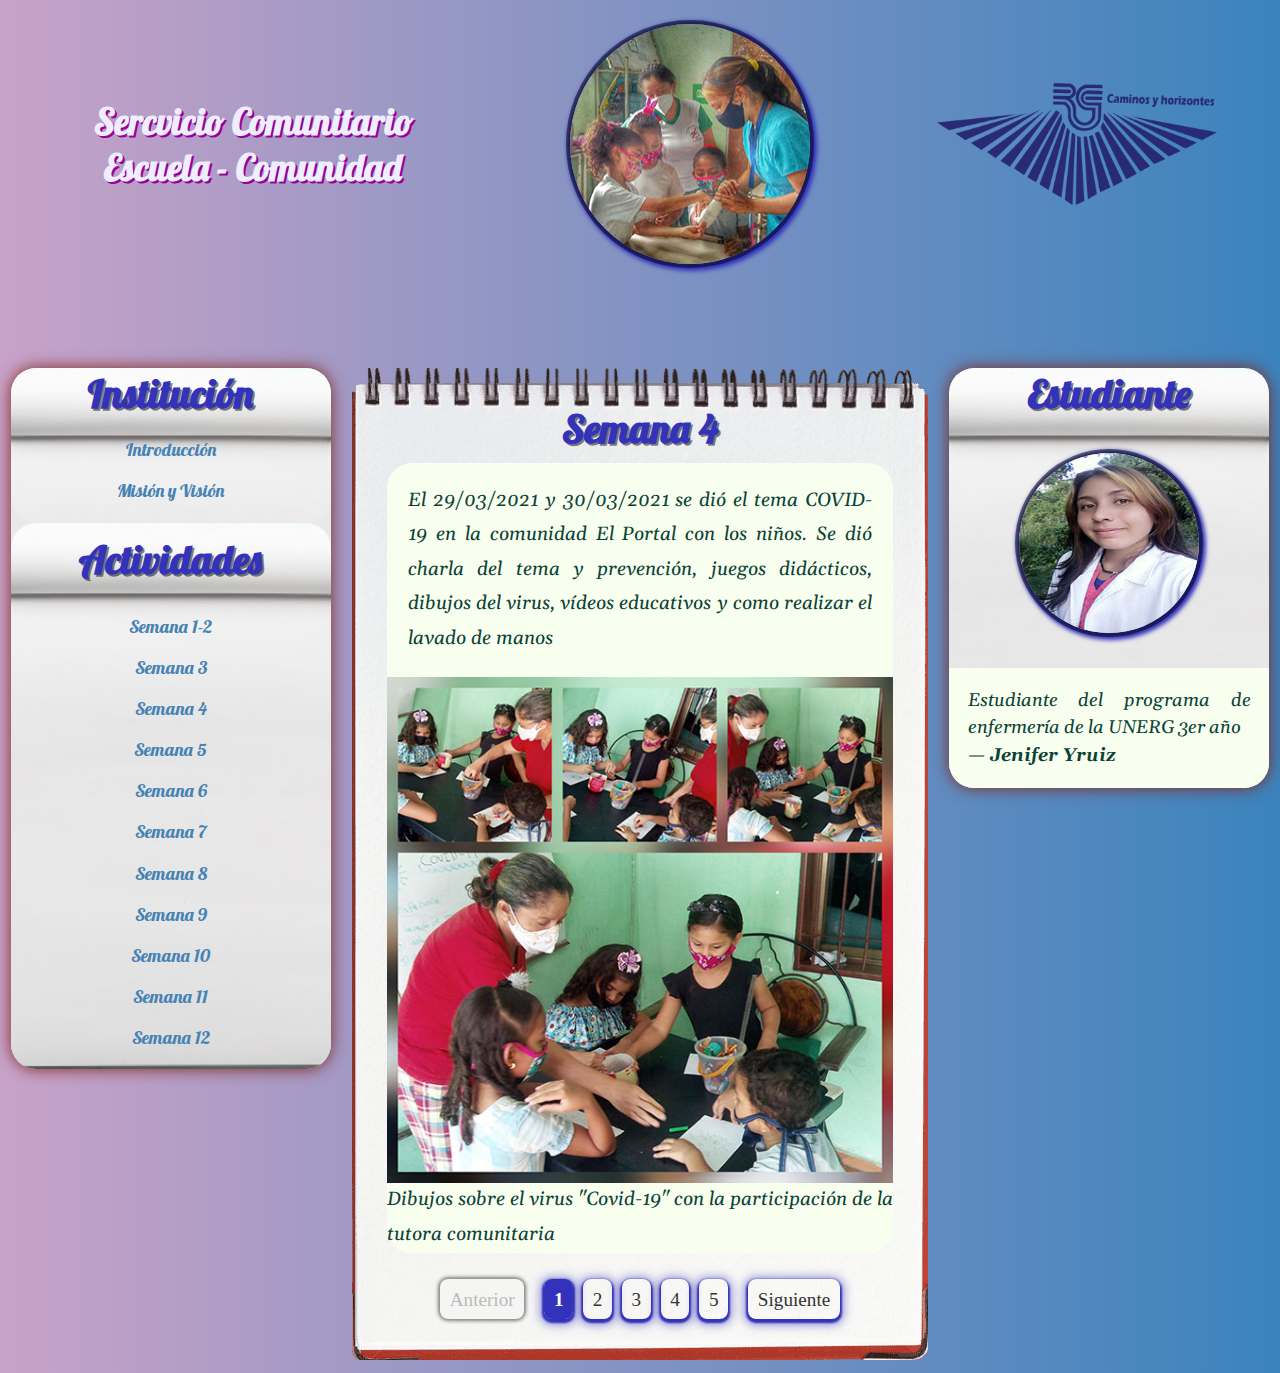
<file: sites/semana4.html>
<!DOCTYPE html>
<html lang="en">

<head>
   <meta content="width=device-width, initial-scale=1.0" name="viewport">
   <meta charset="utf-8">
  <title> Blog - Enfermeria </title>
   <link rel="preconnect" href="https://fonts.gstatic.com">
   <link rel="stylesheet" href="https://fonts.googleapis.com/css2?family=Gelasio:ital,wght@0,400;0,700;1,400;1,700&family=Lobster&display=swap">
   <!-- CSS -->
   <link rel="stylesheet" href="../css/main.css">
   <link rel="stylesheet" href="../css/collages.css">
   <link rel="stylesheet" href="../css/jPages.css">
</head>

<body>
   <div class="wrapper">
      <header class="main_header">
         <h1 class="main_title"> Sercvicio Comunitario Escuela - Comunidad </h1>
         <img src="../img/medicine.jpg" alt="medicine" class="central_image">
         <img src="../img/unerg.png" alt="unerg" class="unerg_logo">
      </header>
      <div class="page-wrapper">
         <nav class="sidebar">
            <section class="menu-wrapper">
               <header class="header">
                  <h1 class="header__title"> Institución </h1>
               </header>
               <ul class="menu">
            <li class="menu__item"><a class="menu__link" href="../index.html">Introducción</a></li>
            <li class="menu__item"><a class="menu__link" id="about" href="about.html"> Misión y Visión </a>
                  </li>
               </ul>
            </section>
            <section class="menu-wrapper">
               <header class="header">
                  <h1 class="header__title">Actividades</h1>
               </header>
               <ul class="menu">
                  <li class="menu__item"><a class="menu__link"  href="semana1-2.html"> Semana 1-2 </a>
                  </li>
                  <li class="menu__item"><a class="menu__link"  href="semana3.html"> Semana 3 </a>
                  </li>
                  <li class="menu__item"><a class="menu__link"  href="semana4.html"> Semana 4 </a>
                  </li>
                  <li class="menu__item"><a class="menu__link"  href="semana5.html"> Semana 5 </a>
                  </li>
                  <li class="menu__item"><a class="menu__link"  href="semana6.html"> Semana 6 </a>
                  </li>
                  <li class="menu__item"><a class="menu__link"  href="semana7.html"> Semana 7 </a>
                  </li>
                  <li class="menu__item"><a class="menu__link"  href="semana8.html"> Semana 8 </a>
                  </li>
                  <li class="menu__item"><a class="menu__link"  href="semana9.html"> Semana 9 </a>
                  </li>
                  <li class="menu__item"><a class="menu__link"  href="semana10.html"> Semana 10 </a>
                  </li>
                  <li class="menu__item"><a class="menu__link"  href="semana11.html"> Semana 11 </a>
                  </li>
                  <li class="menu__item"><a class="menu__link"  href="semana12.html"> Semana 12 </a>
                  </li>
               </ul>
            </section>
         </nav>
         <div id="main" class="main">
             <header class="header">
                <h1 class="header__title"> Semana 4 </h1>
             </header>
             <div class="container" id="container">
                <div class="collages">
                   <div class="collages__text">
                      <p>
                         El 29/03/2021 y 30/03/2021 se dió el tema COVID-19 en la comunidad El Portal con los niños. Se
                         dió charla del tema y prevención, juegos didácticos, dibujos del virus, vídeos educativos y como
                         realizar el lavado de manos
                      </p>
                   </div>
                   <img src="../img/collages/4/collage_1.jpg" alt="antropometria">
                   <div class="collages__text collage__text--footer">
                      <p>Dibujos sobre el virus "Covid-19" con la participación de la tutora comunitaria</p>
                   </div>
                </div>
                <div class="collages">
                   <img src="../img/collages/4/collage_2.jpg" alt="estiramiento01">
                   <img src="../img/collages/4/collage_6.jpg" alt="juegos02">
                   <div class="collages__text collage__text--footer">
                      <p>Dibujos sobre el virus "Covid-19"</p>
                   </div>
                </div>
                <div class="collages">
                   <img src="../img/collages/4/collage_7.jpg" alt="estiramiento02">
                   <div class="collages__text collage__text--footer">
                      <p>Dibujos sobre manos contaminada con el virus</p>
                   </div>
                   <img src="../img/collages/4/collage_3.jpg" alt="dibujos">
                   <div class="collages__text collage__text--footer">
                      <p>Juego didactico "luchemos contra el covid-19"</p>
                   </div>
                </div>
                <div class="collages">
                   <img src="../img/collages/4/collage_4.jpg" alt="auscultacion">
                   <div class="collages__text collage__text--footer">
                      <p style="text-align: center;">Breve explicación sobre el covid-19 y como debemos prevenirlo</p>
                   </div>
                   <img src="../img/collages/4/collage_5.jpg" alt="juegos01">
                   <div class="collages__text collage__text--footer">
                      <p>Lavado de manos</p>
                   </div>
                </div>
                <div class="collages">
                   <img src="../img/collages/4/collage_8.jpg" alt="videos01">
                   <div class="collages__text collage__text--footer">
                      <p>Videos educativos sobre el virus Covid-19</p>
                   </div>
                </div>
             </div>
             <div class="holder"></div>

         </div>
         <aside class="profile_card">
            <header class="header">
               <h1 class="header__title"> Estudiante </h1>
            </header>
            <img src="../img/thumbnail.jpg" alt="jenifer" class="thumbnail">
            <blockquote class="blockquote">
               <p class="blockquote__text"> Estudiante del programa de enfermería de la UNERG 3er año </p>
               <p class="blockquote__text blockquote__text--credit"> Jenifer Yruiz </p>
            </blockquote>
         </aside>
      </div>
   </div>
   <script src="../js/jquery.js"></script>
   <script src="../js/jpages.js"></script>
   <script src="../js/pagination.js"></script>
</body>

</html>
</file>
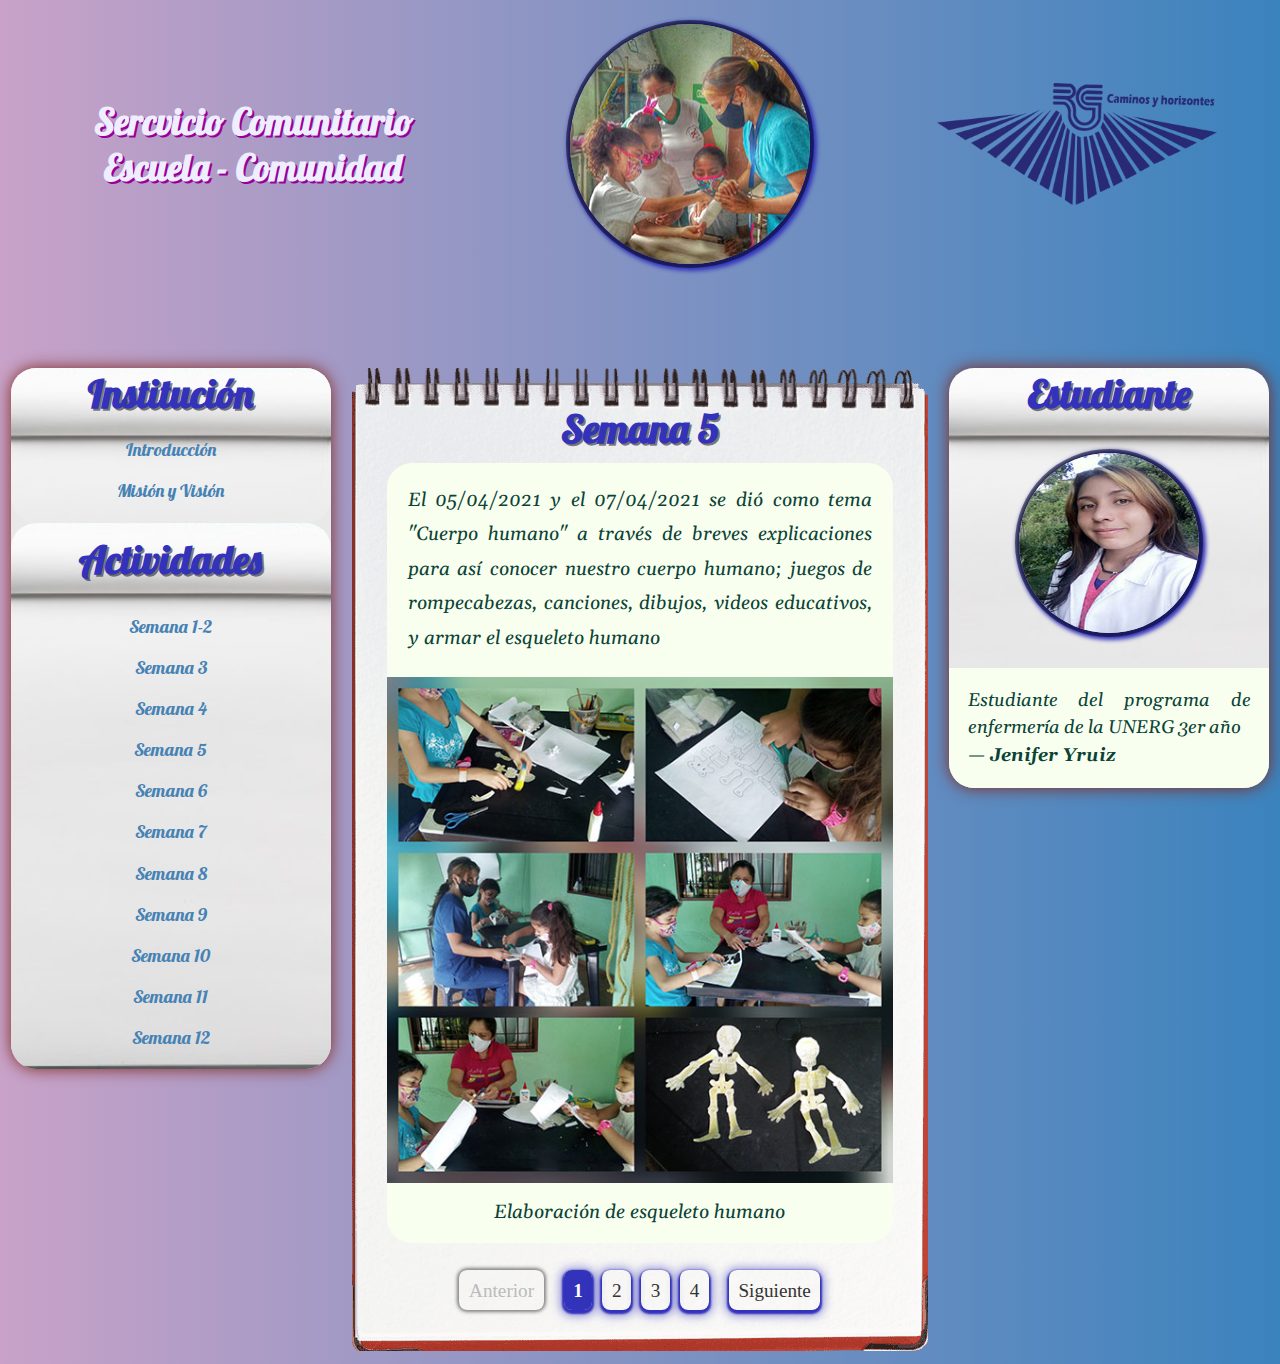
<file: sites/semana5.html>
<!DOCTYPE html>
<html lang="en">

<head>
   <meta content="width=device-width, initial-scale=1.0" name="viewport">
   <meta charset="utf-8">
  <title> Blog - Enfermeria </title>
   <link rel="preconnect" href="https://fonts.gstatic.com">
   <link rel="stylesheet" href="https://fonts.googleapis.com/css2?family=Gelasio:ital,wght@0,400;0,700;1,400;1,700&family=Lobster&display=swap">
   <!-- CSS -->
   <link rel="stylesheet" href="../css/main.css">
   <link rel="stylesheet" href="../css/collages.css">
   <link rel="stylesheet" href="../css/jPages.css">
</head>

<body>
   <div class="wrapper">
      <header class="main_header">
         <h1 class="main_title"> Sercvicio Comunitario Escuela - Comunidad </h1>
         <img src="../img/medicine.jpg" alt="medicine" class="central_image">
         <img src="../img/unerg.png" alt="unerg" class="unerg_logo">
      </header>
      <div class="page-wrapper">
         <nav class="sidebar">
            <section class="menu-wrapper">
               <header class="header">
                  <h1 class="header__title"> Institución </h1>
               </header>
               <ul class="menu">
                <li class="menu__item"><a class="menu__link" href="../index.html">Introducción</a></li>
                <li class="menu__item"><a class="menu__link" id="about" href="about.html"> Misión y Visión </a>
                  </li>
               </ul>
            </section>
            <section class="menu-wrapper">
               <header class="header">
                  <h1 class="header__title">Actividades</h1>
               </header>
               <ul class="menu">
                  <li class="menu__item"><a class="menu__link"  href="semana1-2.html"> Semana 1-2 </a>
                  </li>
                  <li class="menu__item"><a class="menu__link"  href="semana3.html"> Semana 3 </a>
                  </li>
                  <li class="menu__item"><a class="menu__link"  href="semana4.html"> Semana 4 </a>
                  </li>
                  <li class="menu__item"><a class="menu__link"  href="semana5.html"> Semana 5 </a>
                  </li>
                  <li class="menu__item"><a class="menu__link"  href="semana6.html"> Semana 6 </a>
                  </li>
                  <li class="menu__item"><a class="menu__link"  href="semana7.html"> Semana 7 </a>
                  </li>
                  <li class="menu__item"><a class="menu__link"  href="semana8.html"> Semana 8 </a>
                  </li>
                  <li class="menu__item"><a class="menu__link"  href="semana9.html"> Semana 9 </a>
                  </li>
                  <li class="menu__item"><a class="menu__link"  href="semana10.html"> Semana 10 </a>
                  </li>
                  <li class="menu__item"><a class="menu__link"  href="semana11.html"> Semana 11 </a>
                  </li>
                  <li class="menu__item"><a class="menu__link"  href="semana12.html"> Semana 12 </a>
                  </li>
               </ul>
            </section>
         </nav>
         <div id="main" class="main">
            <header class="header">
               <h1 class="header__title"> Semana 5 </h1>
            </header>
            <div class="container" id="container">
               <div class="collages">
                  <div class="collages__text">
                     <p>
                        El 05/04/2021 y el 07/04/2021 se dió como tema "Cuerpo humano" a través de breves explicaciones
                        para así conocer nuestro cuerpo humano; juegos de rompecabezas, canciones, dibujos, videos
                        educativos, y armar el esqueleto humano
                     </p>
                  </div>
                  <img src="../img/collages/5/collage_1.jpg" alt="antropometria">
                  <div class="collages__text collage__text--footer">
                     <p>Elaboración de esqueleto humano</p>
                  </div>
               </div>
               <div class="collages">
                  <img src="../img/collages/5/collage_2.jpg" alt="estiramiento01">
                  <div class="collages__text collage__text--footer">
                     <p>Rompecabezas del cuerpo humano</p>
                  </div>
                  <img src="../img/collages/5/collage_3.jpg" alt="dibujos">
                  <div class="collages__text collage__text--footer">
                     <p>Breve explicación sobre el cuerpo humano</p>
                  </div>
               </div>
               <div class="collages">
                  <img src="../img/collages/5/collage_4.jpg" alt="auscultacion">
                  <div class="collages__text collage__text--footer">
                     <p>Baile para mover el cuerpo</p>
                  </div>
                  <img src="../img/collages/5/collage_5.jpg" alt="juegos01">
                  <div class="collages__text collage__text--footer">
                     <p>Video educativo sobre el cuerpo humano</p>
                  </div>
               </div>
               <div class="collages">
                  <img src="../img/collages/5/collage_6.jpg" alt="juegos02">
                  <div class="collages__text collage__text--footer">
                     <p>Dibujo sobre las partes del cuerpo humano</p>
                  </div>
               </div>
            </div>
            <div class="holder"></div>
         </div>
         <aside class="profile_card">
            <header class="header">
               <h1 class="header__title"> Estudiante </h1>
            </header>
            <img src="../img/thumbnail.jpg" alt="jenifer" class="thumbnail">
            <blockquote class="blockquote">
               <p class="blockquote__text"> Estudiante del programa de enfermería de la UNERG 3er año </p>
               <p class="blockquote__text blockquote__text--credit"> Jenifer Yruiz </p>
            </blockquote>
         </aside>
      </div>
   </div>
   <script src="../js/jquery.js"></script>
   <script src="../js/jpages.js"></script>
   <script src="../js/pagination.js"></script>
</body>

</html>
</file>
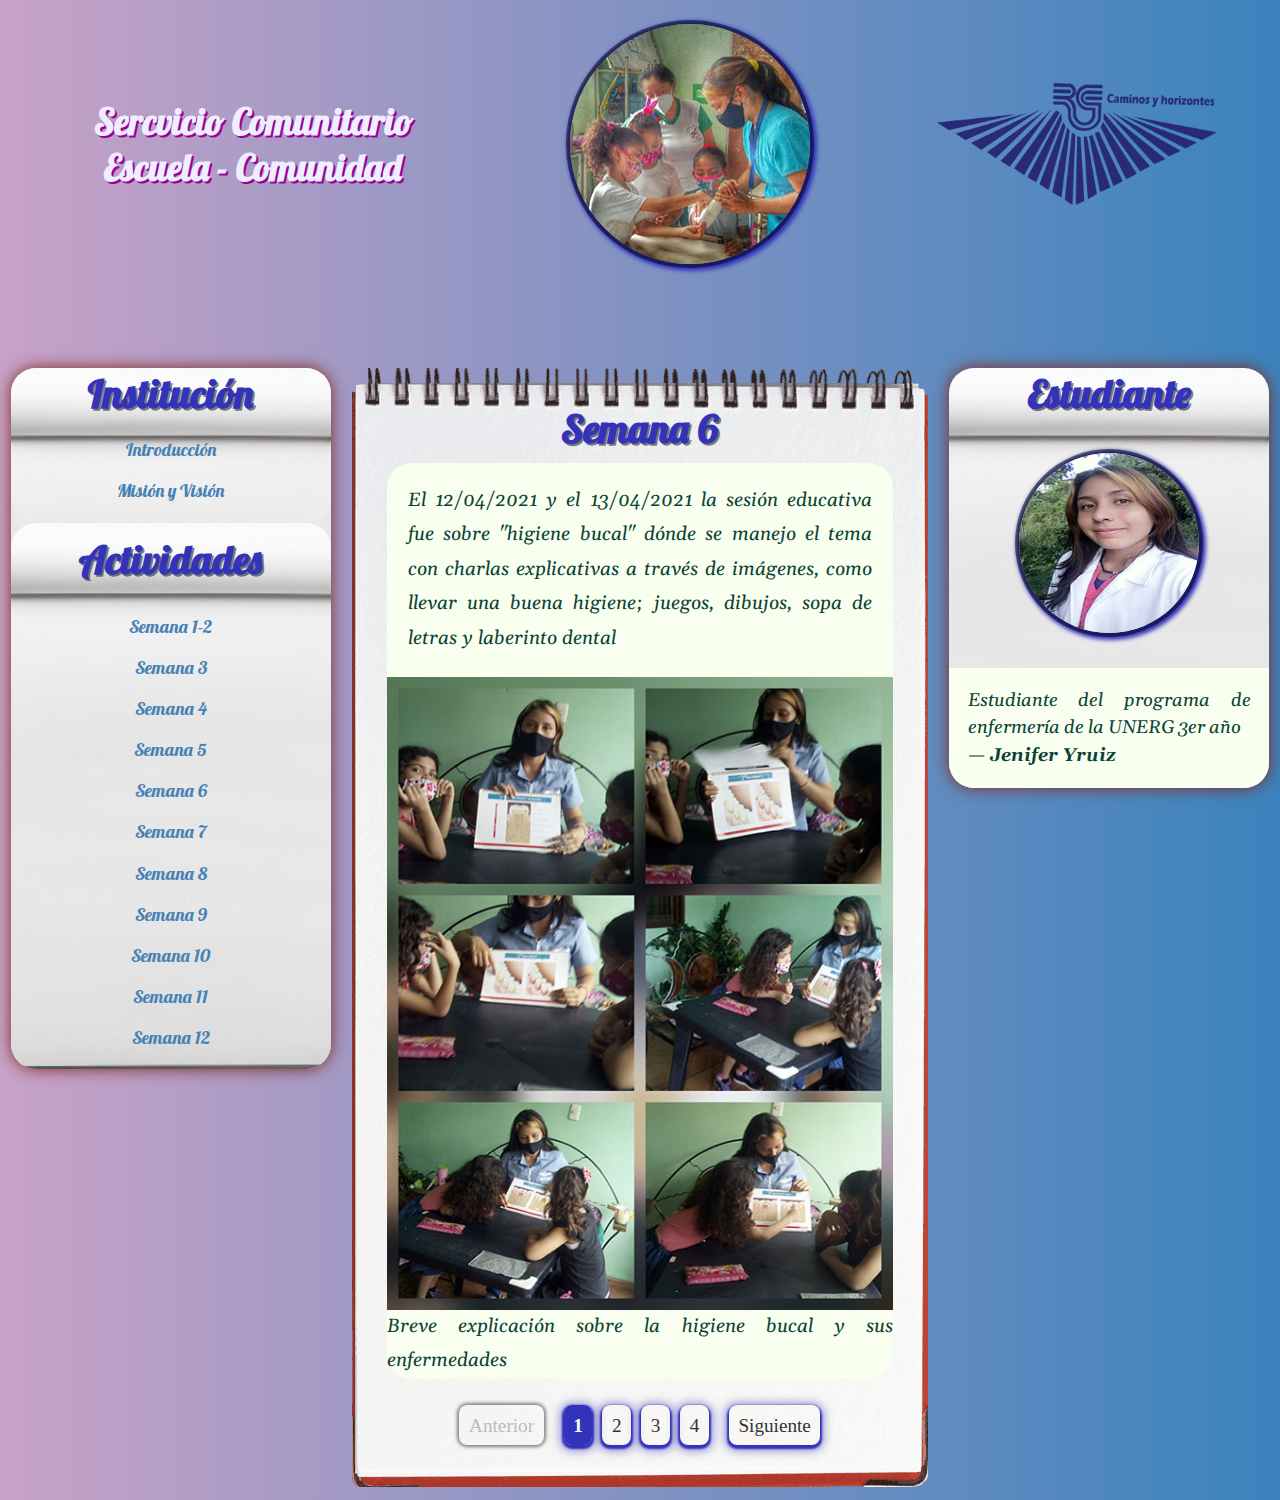
<file: sites/semana6.html>
<!DOCTYPE html>
<html lang="en">

<head>
   <meta content="width=device-width, initial-scale=1.0" name="viewport">
   <meta charset="utf-8">
  <title> Blog - Enfermeria </title>
   <link rel="preconnect" href="https://fonts.gstatic.com">
   <link rel="stylesheet" href="https://fonts.googleapis.com/css2?family=Gelasio:ital,wght@0,400;0,700;1,400;1,700&family=Lobster&display=swap">
   <!-- CSS -->
   <link rel="stylesheet" href="../css/main.css">
   <link rel="stylesheet" href="../css/collages.css">
   <link rel="stylesheet" href="../css/jPages.css">
</head>

<body>
   <div class="wrapper">
      <header class="main_header">
         <h1 class="main_title"> Sercvicio Comunitario Escuela - Comunidad </h1>
         <img src="../img/medicine.jpg" alt="medicine" class="central_image">
         <img src="../img/unerg.png" alt="unerg" class="unerg_logo">
      </header>
      <div class="page-wrapper">
         <nav class="sidebar">
            <section class="menu-wrapper">
               <header class="header">
                  <h1 class="header__title"> Institución </h1>
               </header>
               <ul class="menu">
                  <li class="menu__item"><a class="menu__link" href="../index.html">Introducción</a></li>
                  <li class="menu__item"><a class="menu__link" id="about" href="about.html"> Misión y Visión </a>
                  </li>
               </ul>
            </section>
            <section class="menu-wrapper">
               <header class="header">
                  <h1 class="header__title">Actividades</h1>
               </header>
               <ul class="menu">
                  <li class="menu__item"><a class="menu__link"  href="semana1-2.html"> Semana 1-2 </a>
                  </li>
                  <li class="menu__item"><a class="menu__link"  href="semana3.html"> Semana 3 </a>
                  </li>
                  <li class="menu__item"><a class="menu__link"  href="semana4.html"> Semana 4 </a>
                  </li>
                  <li class="menu__item"><a class="menu__link"  href="semana5.html"> Semana 5 </a>
                  </li>
                  <li class="menu__item"><a class="menu__link"  href="semana6.html"> Semana 6 </a>
                  </li>
                  <li class="menu__item"><a class="menu__link"  href="semana7.html"> Semana 7 </a>
                  </li>
                  <li class="menu__item"><a class="menu__link"  href="semana8.html"> Semana 8 </a>
                  </li>
                  <li class="menu__item"><a class="menu__link"  href="semana9.html"> Semana 9 </a>
                  </li>
                  <li class="menu__item"><a class="menu__link"  href="semana10.html"> Semana 10 </a>
                  </li>
                  <li class="menu__item"><a class="menu__link"  href="semana11.html"> Semana 11 </a>
                  </li>
                  <li class="menu__item"><a class="menu__link"  href="semana12.html"> Semana 12 </a>
                  </li>
               </ul>
            </section>
         </nav>
         <div id="main" class="main">
            <header class="header">
               <h1 class="header__title"> Semana 6 </h1>
            </header>
            <div class="container" id="container">
               <div class="collages">
                  <div class="collages__text">
                     <p>
                        El 12/04/2021 y el 13/04/2021 la sesión educativa fue sobre "higiene bucal" dónde se manejo el
                        tema con charlas explicativas a través de imágenes, como llevar una buena higiene; juegos,
                        dibujos, sopa de letras y laberinto dental
                     </p>
                  </div>
                  <img src="../img/collages/6/collage_1.jpg" alt="antropometria">
                  <div class="collages__text collage__text--footer">
                     <p>Breve explicación sobre la higiene bucal y sus enfermedades</p>
                  </div>
               </div>
               <div class="collages">
                  <img src="../img/collages/6/collage_4.jpg" alt="dibujos">
                  <img src="../img/collages/6/collage_2.jpg" alt="estiramiento01">
                  <div class="collages__text collage__text--footer">
                     <p>Laberinto dental</p>
                  </div>
               </div>
               <div class="collages">
                  <img src="../img/collages/6/collage_3.jpg" alt="estiramiento02">
                  <div class="collages__text collage__text--footer">
                     <p>Dibujos de articulos sobre higiene bucal</p>
                  </div>
                  <img src="../img/collages/6/collage_5.jpg" alt="auscultacion">
                  <div class="collages__text collage__text--footer">
                     <p>Elaboración de sonrisas</p>
                  </div>
               </div>
               <div class="collages">
                  <img src="../img/collages/6/collage_6.jpg" alt="juegos01">
                  <div class="collages__text collage__text--footer">
                     <p>Dibujos sobre una sonrisa sana</p>
                  </div>
               </div>
            </div>
            <div class="holder"></div>
         </div>
         <aside class="profile_card">
            <header class="header">
               <h1 class="header__title"> Estudiante </h1>
            </header>
            <img src="../img/thumbnail.jpg" alt="jenifer" class="thumbnail">
            <blockquote class="blockquote">
               <p class="blockquote__text"> Estudiante del programa de enfermería de la UNERG 3er año </p>
               <p class="blockquote__text blockquote__text--credit"> Jenifer Yruiz </p>
            </blockquote>
         </aside>
      </div>
   </div>
   <script src="../js/jquery.js"></script>
   <script src="../js/jpages.js"></script>
   <script src="../js/pagination.js"></script>
</body>

</html>
</file>
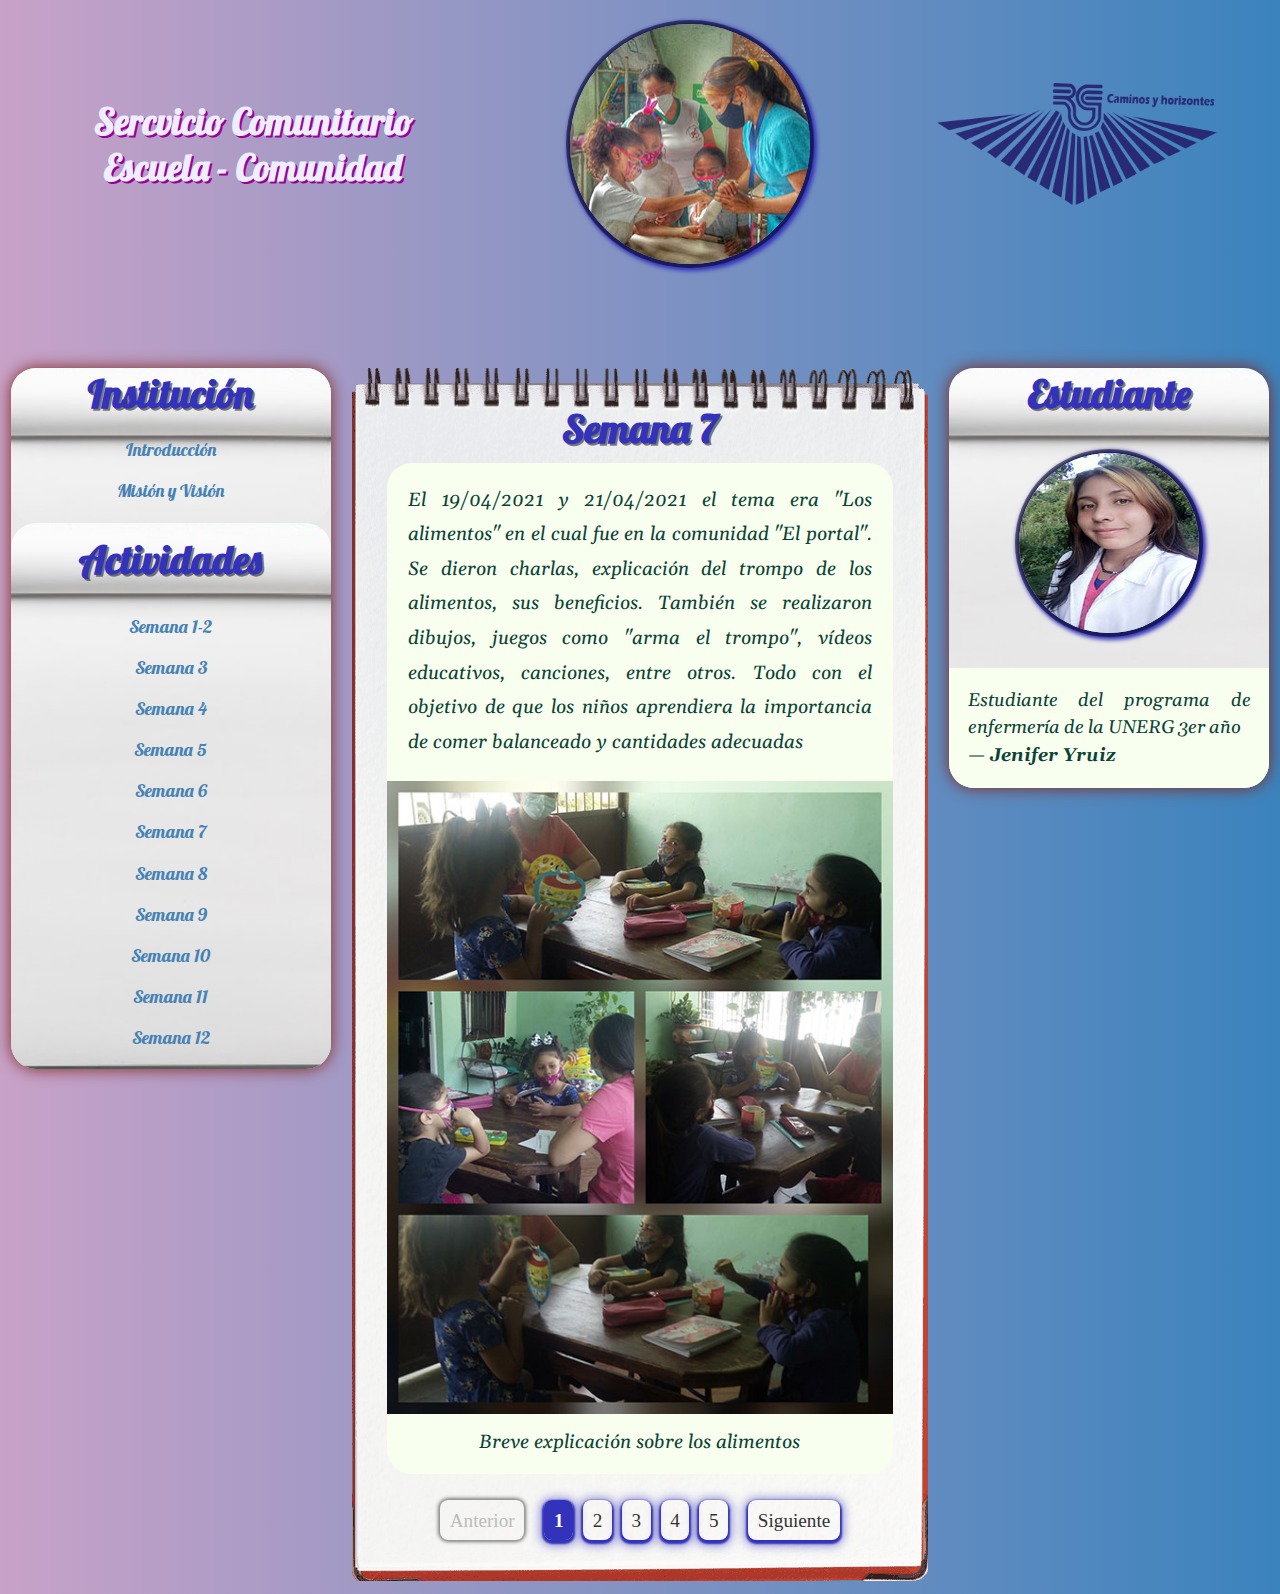
<file: sites/semana7.html>
<!DOCTYPE html>
<html lang="en">

<head>
   <meta content="width=device-width, initial-scale=1.0" name="viewport">
   <meta charset="utf-8">
  <title> Blog - Enfermeria </title>
   <link rel="preconnect" href="https://fonts.gstatic.com">
   <link rel="stylesheet" href="https://fonts.googleapis.com/css2?family=Gelasio:ital,wght@0,400;0,700;1,400;1,700&family=Lobster&display=swap">
   <!-- CSS -->
   <link rel="stylesheet" href="../css/main.css">
   <link rel="stylesheet" href="../css/collages.css">
   <link rel="stylesheet" href="../css/jPages.css">
</head>

<body>
   <div class="wrapper">
      <header class="main_header">
         <h1 class="main_title"> Sercvicio Comunitario Escuela - Comunidad </h1>
         <img loading="lazy" src="../img/medicine.jpg" alt="medicine" class="central_image">
         <img loading="lazy" src="../img/unerg.png" alt="unerg" class="unerg_logo">
      </header>
      <div class="page-wrapper">
         <nav class="sidebar">
            <section class="menu-wrapper">
               <header class="header">
                  <h1 class="header__title"> Institución </h1>
               </header>
               <ul class="menu">
              <li class="menu__item"><a class="menu__link" href="../index.html">Introducción</a></li>
              <li class="menu__item"><a class="menu__link" id="about" href="about.html"> Misión y Visión </a>
                  </li>
               </ul>
            </section>
            <section class="menu-wrapper">
               <header class="header">
                  <h1 class="header__title">Actividades</h1>
               </header>
               <ul class="menu">
                  <li class="menu__item"><a class="menu__link"  href="semana1-2.html"> Semana 1-2 </a>
                  </li>
                  <li class="menu__item"><a class="menu__link"  href="semana3.html"> Semana 3 </a>
                  </li>
                  <li class="menu__item"><a class="menu__link"  href="semana4.html"> Semana 4 </a>
                  </li>
                  <li class="menu__item"><a class="menu__link"  href="semana5.html"> Semana 5 </a>
                  </li>
                  <li class="menu__item"><a class="menu__link"  href="semana6.html"> Semana 6 </a>
                  </li>
                  <li class="menu__item"><a class="menu__link"  href="semana7.html"> Semana 7 </a>
                  </li>
                  <li class="menu__item"><a class="menu__link"  href="semana8.html"> Semana 8 </a>
                  </li>
                  <li class="menu__item"><a class="menu__link"  href="semana9.html"> Semana 9 </a>
                  </li>
                  <li class="menu__item"><a class="menu__link"  href="semana10.html"> Semana 10 </a>
                  </li>
                  <li class="menu__item"><a class="menu__link"  href="semana11.html"> Semana 11 </a>
                  </li>
                  <li class="menu__item"><a class="menu__link"  href="semana12.html"> Semana 12 </a>
                  </li>
               </ul>
            </section>
         </nav>
         <div id="main" class="main">
            
            <header class="header">
                <h1 class="header__title"> Semana 7 </h1>
            </header>
            <div class="container" id="container">
                <div class="collages">
                    <div class="collages__text">
                        <p>
                            El 19/04/2021 y 21/04/2021 el tema era "Los alimentos" en el cual fue en la comunidad
                            "El portal". Se dieron charlas, explicación del trompo de los alimentos, sus beneficios.
                            También se realizaron dibujos, juegos como "arma el trompo", vídeos educativos,
                            canciones, entre otros. Todo con el objetivo de que los niños aprendiera la importancia
                            de comer balanceado y cantidades adecuadas
                        </p>
                    </div>
                    <img loading="lazy" src="../img/collages/7/collage_1.jpg" alt="antropometria">
                    <div class="collages__text collage__text--footer">
                        <p>Breve explicación sobre los alimentos</p>
                    </div>
                </div>
                <div class="collages">
                    <img loading="lazy" src="../img/collages/7/collage_2.jpg" alt="estiramiento01">
                    <div class="collages__text collage__text--footer">
                        <p>Dibujo sobre el trompo de los alimentos</p>
                    </div>
                    <img loading="lazy" src="../img/collages/7/collage_3.jpg" alt="estiramiento02">
                    <div class="collages__text collage__text--footer">
                        <p>Dibujo sobre verduras y frutas</p>
                    </div>
                </div>
                <div class="collages">
                    <img loading="lazy" src="../img/collages/7/collage_4.jpg" alt="dibujos">
                    <img loading="lazy" src="../img/collages/7/collage_7.jpg" alt="juegos02">
                    <div class="collages__text collage__text--footer">
                        <p>Videos sobre los beneficios de los alimentos</p>
                    </div>
                </div>
                <div class="collages">
                    <img loading="lazy" src="../img/collages/7/collage_6.jpg" alt="juegos01">
                    <div class="collages__text collage__text--footer">
                        <p>Laberinto Alimenticio</p>
                    </div>
                    <img loading="lazy" src="../img/collages/7/collage_5.jpg" alt="auscultacion">
                    <div class="collages__text collage__text--footer">
                        <p>Juego Didactico "Armando el trompo de los alimentos"</p>
                    </div>
                </div>
                <div class="collages">
                    <img loading="lazy" src="../img/collages/7/collage_8.jpg" alt="videos01">
                    <div class="collages__text collage__text--footer">
                        <p>Dibujo sobre el trompo de los alimentos</p>
                    </div>
                </div>
            </div>
            <div class="holder"></div>

         </div>
         <aside class="profile_card">
            <header class="header">
               <h1 class="header__title"> Estudiante </h1>
            </header>
            <img loading="lazy" src="../img/thumbnail.jpg" alt="jenifer" class="thumbnail">
            <blockquote class="blockquote">
               <p class="blockquote__text"> Estudiante del programa de enfermería de la UNERG 3er año </p>
               <p class="blockquote__text blockquote__text--credit"> Jenifer Yruiz </p>
            </blockquote>
         </aside>
      </div>
   </div>
   <script src="../js/jquery.js"></script>
   <script src="../js/jpages.js"></script>
   <script src="../js/pagination.js"></script>
</body>

</html>
</file>
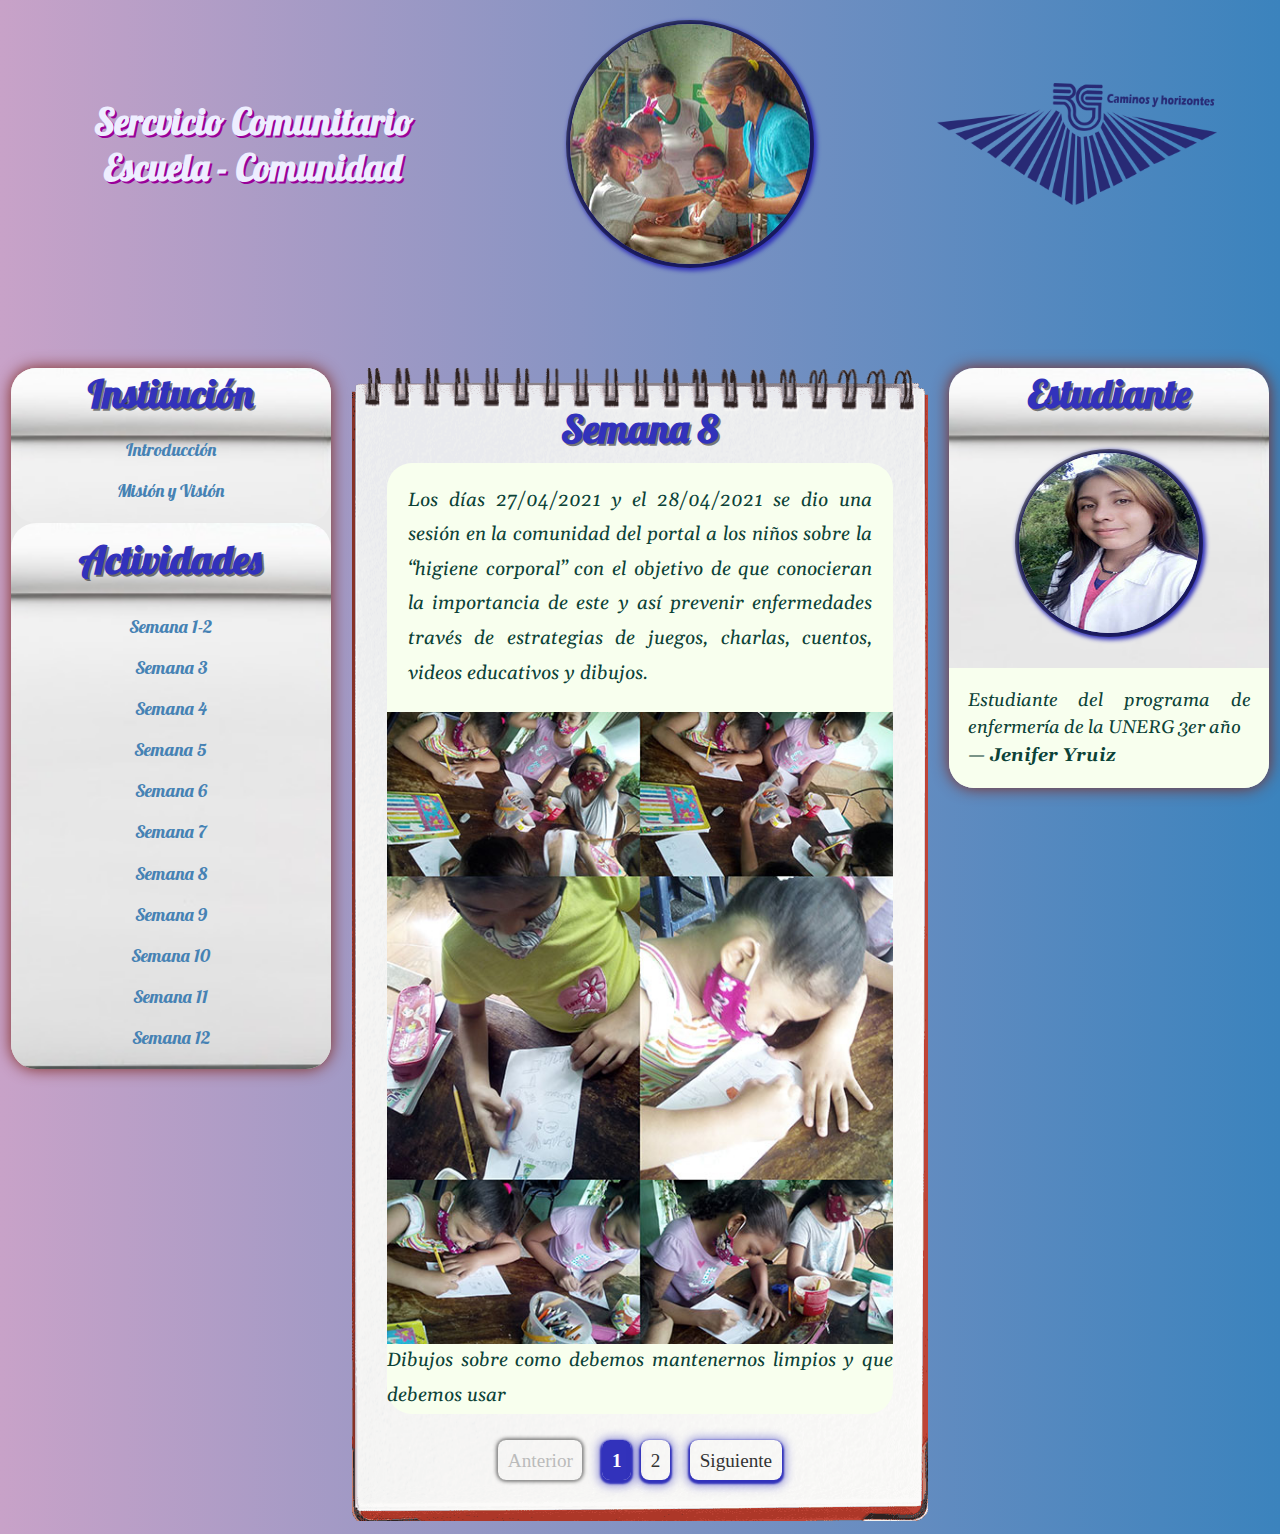
<file: sites/semana8.html>
<!DOCTYPE html>
<html lang="en">

<head>
   <meta content="width=device-width, initial-scale=1.0" name="viewport">
   <meta charset="utf-8">
   <title> Blog - Enfermeria </title>
   <link rel="preconnect" href="https://fonts.gstatic.com">
   <link rel="stylesheet" href="https://fonts.googleapis.com/css2?family=Gelasio:ital,wght@0,400;0,700;1,400;1,700&family=Lobster&display=swap">
   <!-- CSS -->
   <link rel="stylesheet" href="../css/main.css">
   <link rel="stylesheet" href="../css/collages.css">
   <link rel="stylesheet" href="../css/jPages.css">
</head>

<body>
   <div class="wrapper">
      <header class="main_header">
         <h1 class="main_title"> Sercvicio Comunitario Escuela - Comunidad </h1>
         <img loading="lazy" src="../img/medicine.jpg" alt="medicine" class="central_image">
         <img loading="lazy" src="../img/unerg.png" alt="unerg" class="unerg_logo">
      </header>
      <div class="page-wrapper">
         <nav class="sidebar">
            <section class="menu-wrapper">
               <header class="header">
                  <h1 class="header__title"> Institución </h1>
               </header>
               <ul class="menu">
              <li class="menu__item"><a class="menu__link" href="../index.html">Introducción</a></li>
              <li class="menu__item"><a class="menu__link" id="about" href="about.html"> Misión y Visión </a>
                  </li>
               </ul>
            </section>
            <section class="menu-wrapper">
               <header class="header">
                  <h1 class="header__title">Actividades</h1>
               </header>
              <ul class="menu">
                 <li class="menu__item"><a class="menu__link"  href="semana1-2.html"> Semana 1-2 </a>
                 </li>
                 <li class="menu__item"><a class="menu__link"  href="semana3.html"> Semana 3 </a>
                 </li>
                 <li class="menu__item"><a class="menu__link"  href="semana4.html"> Semana 4 </a>
                 </li>
                 <li class="menu__item"><a class="menu__link"  href="semana5.html"> Semana 5 </a>
                 </li>
                 <li class="menu__item"><a class="menu__link"  href="semana6.html"> Semana 6 </a>
                 </li>
                 <li class="menu__item"><a class="menu__link"  href="semana7.html"> Semana 7 </a>
                 </li>
                 <li class="menu__item"><a class="menu__link"  href="semana8.html"> Semana 8 </a>
                 </li>
                 <li class="menu__item"><a class="menu__link"  href="semana9.html"> Semana 9 </a>
                 </li>
                 <li class="menu__item"><a class="menu__link"  href="semana10.html"> Semana 10 </a>
                 </li>
                 <li class="menu__item"><a class="menu__link"  href="semana11.html"> Semana 11 </a>
                 </li>
                 <li class="menu__item"><a class="menu__link"  href="semana12.html"> Semana 12 </a>
                 </li>
              </ul>
            </section>
         </nav>
         <div id="main" class="main">
            <header class="header">
                <h1 class="header__title">Semana 8</h1>
            </header>

            <div class="container" id="container">
                <div class="collages">
                    <div class="collages__text">
                        <p>
                            Los días 27/04/2021 y el 28/04/2021 se dio una sesión en la comunidad del portal a los niños sobre la
                            “higiene corporal” con el objetivo de que conocieran la importancia de este y así prevenir enfermedades
                            través de estrategias de juegos, charlas, cuentos, videos educativos y dibujos.
                        </p>
                    </div>
                    <img loading="lazy" src="../img/collages/8/collage_1.jpg" alt="collage_1">
                    <div class="collages__text collage__text--footer">
                        <p>Dibujos sobre como debemos mantenernos limpios y que debemos usar</p>
                    </div>
                </div>
                <div class="collages">
                    <img loading="lazy" src="../img/collages/8/collage_2.jpg" alt="collage_2">
                    <div class="collages__text collage__text--footer">
                        <p>videos educativos sobre la higiene corporal</p>
                    </div>
                </div>
            </div>
            <div class="holder"></div>
         </div>
         <aside class="profile_card">
            <header class="header">
               <h1 class="header__title"> Estudiante </h1>
            </header>
            <img loading="lazy" src="../img/thumbnail.jpg" alt="jenifer" class="thumbnail">
            <blockquote class="blockquote">
               <p class="blockquote__text"> Estudiante del programa de enfermería de la UNERG 3er año </p>
               <p class="blockquote__text blockquote__text--credit"> Jenifer Yruiz </p>
            </blockquote>
         </aside>
      </div>
   </div>
   <script src="../js/jquery.js"></script>
   <script src="../js/jpages.js"></script>
   <script src="../js/pagination.js"></script>
</body>

</html>
</file>
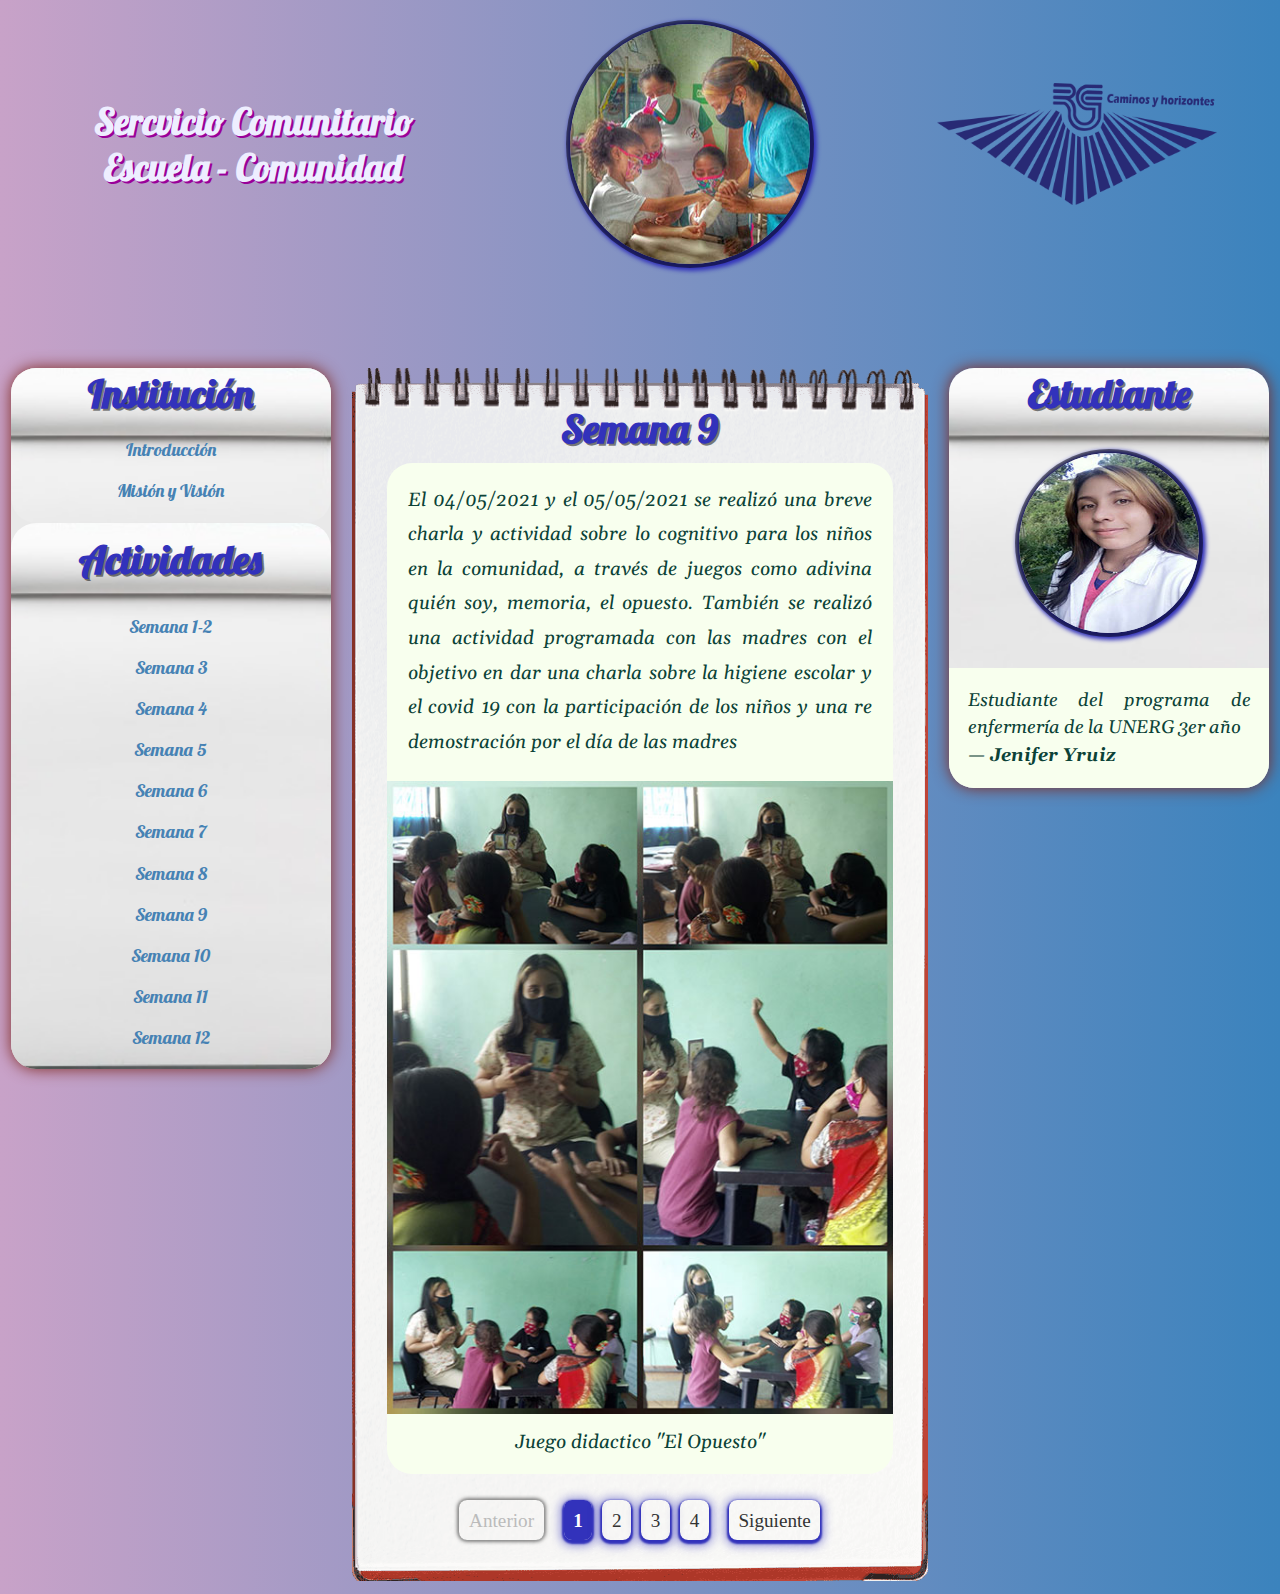
<file: sites/semana9.html>
<!DOCTYPE html>
<html lang="en">

<head>
   <meta content="width=device-width, initial-scale=1.0" name="viewport">
   <meta charset="utf-8">
  <title> Blog - Enfermeria </title>
   <link rel="preconnect" href="https://fonts.gstatic.com">
   <link rel="stylesheet" href="https://fonts.googleapis.com/css2?family=Gelasio:ital,wght@0,400;0,700;1,400;1,700&family=Lobster&display=swap">
   <!-- CSS -->
   <link rel="stylesheet" href="../css/main.css">
   <link rel="stylesheet" href="../css/collages.css">
   <link rel="stylesheet" href="../css/jPages.css">
</head>

<body>
   <div class="wrapper">
      <header class="main_header">
         <h1 class="main_title"> Sercvicio Comunitario Escuela - Comunidad </h1>
         <img src="../img/medicine.jpg" alt="medicine" class="central_image">
         <img src="../img/unerg.png" alt="unerg" class="unerg_logo">
      </header>
      <div class="page-wrapper">
         <nav class="sidebar">
            <section class="menu-wrapper">
               <header class="header">
                  <h1 class="header__title"> Institución </h1>
               </header>
               <ul class="menu">
               <li class="menu__item"><a class="menu__link" href="../index.html">Introducción</a></li>
               <li class="menu__item"><a class="menu__link" id="about" href="about.html"> Misión y Visión </a>
                  </li>
               </ul>
            </section>
            <section class="menu-wrapper">
               <header class="header">
                  <h1 class="header__title">Actividades</h1>
               </header>
               <ul class="menu">
                  <li class="menu__item"><a class="menu__link"  href="semana1-2.html"> Semana 1-2 </a>
                  </li>
                  <li class="menu__item"><a class="menu__link"  href="semana3.html"> Semana 3 </a>
                  </li>
                  <li class="menu__item"><a class="menu__link"  href="semana4.html"> Semana 4 </a>
                  </li>
                  <li class="menu__item"><a class="menu__link"  href="semana5.html"> Semana 5 </a>
                  </li>
                  <li class="menu__item"><a class="menu__link"  href="semana6.html"> Semana 6 </a>
                  </li>
                  <li class="menu__item"><a class="menu__link"  href="semana7.html"> Semana 7 </a>
                  </li>
                  <li class="menu__item"><a class="menu__link"  href="semana8.html"> Semana 8 </a>
                  </li>
                  <li class="menu__item"><a class="menu__link"  href="semana9.html"> Semana 9 </a>
                  </li>
                  <li class="menu__item"><a class="menu__link"  href="semana10.html"> Semana 10 </a>
                  </li>
                  <li class="menu__item"><a class="menu__link"  href="semana11.html"> Semana 11 </a>
                  </li>
                  <li class="menu__item"><a class="menu__link"  href="semana12.html"> Semana 12 </a>
                  </li>
               </ul>
            </section>
         </nav>
         <div id="main" class="main">
            <header class="header">
                <h1 class="header__title">Semana 9</h1>
            </header>

            <div class="container" id="container">
                <div class="collages">
                    <div class="collages__text">
                        <p>
                            El 04/05/2021 y el 05/05/2021 se realizó una breve charla y actividad sobre lo cognitivo para los niños
                            en la comunidad, a través de juegos como adivina quién soy, memoria, el opuesto. También se realizó una
                            actividad programada con las madres con el objetivo en dar una charla sobre la higiene escolar y el
                            covid 19 con la participación de los niños y una re demostración por el día de las madres
                        </p>
                    </div>
                    <img src="../img/collages/9/collage_2.jpg" alt="collage_2">
                    <div class="collages__text collage__text--footer">
                        <p>Juego didactico "El Opuesto"</p>
                    </div>
                </div>
                <div class="collages">
                    <img src="../img/collages/9/collage_3.jpg" alt="collage_3">
                    <div class="collages__text collage__text--footer">
                        <p>Juego didactico "Memoria"</p>
                    </div>
                    <img src="../img/collages/9/collage_6.jpg" alt="collage_6">
                    <div class="collages__text collage__text-footer">
                        <p>Sopa de letras</p>
                    </div>
                </div>
                
                <div class="collages">
                    <img src="../img/collages/9/collage_1.jpg" alt="collage_1">
                    <div class="collages__text collage__text--footer">
                        <p>Elaboracion de regalos para las madres</p>
                    </div>
                    <img src="../img/collages/9/collage_4.jpg" alt="collage_4">
                    <div class="collages__text collage__text--footer">
                        <p>Presentacion de actividad especial con las madres de la comunidad del el portal sobre charla de la higiene escolar y el covid 19</p>
                    </div>
                </div>

                <div class="collages">
                    <img src="../img/collages/9/collage_5.jpg" alt="collage_5">
                    <div class="collages__text collage__text--footer">
                        <p>Presentacion de actividades con relacion al dia de las madres</p>
                    </div>
                </div>

            </div>

            <div class="holder"></div>
         </div>
         <aside class="profile_card">
            <header class="header">
               <h1 class="header__title"> Estudiante </h1>
            </header>
            <img src="../img/thumbnail.jpg" alt="jenifer" class="thumbnail">
            <blockquote class="blockquote">
               <p class="blockquote__text"> Estudiante del programa de enfermería de la UNERG 3er año </p>
               <p class="blockquote__text blockquote__text--credit"> Jenifer Yruiz </p>
            </blockquote>
         </aside>
      </div>
   </div>
   <script src="../js/jquery.js"></script>
   <script src="../js/jpages.js"></script>
   <script src="../js/pagination.js"></script>
</body>

</html>
</file>
<file: css/main.css>
* {
    padding: 0;
    margin: 0;
    box-sizing: border-box;
}
/*INICIO | CAJA CONTENEDORA GLOBAL*/

.wrapper {
    display: flex;
    background: linear-gradient(to right, #C8A2C8, #3B83BD);
    flex-direction: column;
}
.main_header {
    display: flex;
    justify-content: space-around;
    align-items: center;
    width: 100%;
    height: 18em;
    margin-bottom: 5em;
}
.main_title {
    display: flex;
    text-align: center;
    flex-basis: 380px;
    font-size: 2.3rem;
    font-family: 'Lobster', cursive;
    color: #eef;
    text-shadow: 2px 2px #990099;
    border-radius: 25px;
    /* outline: 1px solid red; */
}
.central_image {
    width: 240px;
    height: 240px;
    border-radius: 50%;
    box-shadow: 0 0 0 4px rgba(0, 0, 0, .5), 2px 2px 4px 5px #3232bb;
    /*outline: 1px solid red;*/
}
.unerg_logo {
    width: 280px;
    /*outline: 1px solid red;*/
}
/*FIN | CAJA CONTENEDORA GLOBAL*/

/*INICIO | CAJA CONTENEDORA DE GRUPO*/

.page-wrapper {
    display: flex;
    justify-content: space-around;
    margin-bottom: .8em;
    /*outline: 1px solid red;*/
}
/*FIN | CAJA CONTENEDORA DE GRUPO*/

/*INICIO | CAJA CONTENEDORA IZQUIERDA*/

.sidebar {
    display: flex;
    flex-direction: column;
    flex-basis: 25%;
    height: 100%;
    /* background: url('../img/parchment.jpg') no-repeat top / cover; */
    background: #e9e9e9;
    border-radius: 25px; 
    box-shadow: 0px 0px 16px #812920;
    /* outline: 1px solid red; */
}
/*INICIO | CABECERAS Y TITULOS DE ENCABEZADO*/

.header {
    display: flex;
    width: 100%;
    justify-content: center;
    margin-bottom: 10px;
    /*outline: 1px solid red;*/
}
.header__title {
    font-family: 'Lobster', cursive;
    font-size: 2.5rem;
    line-height: 1.8;
    color: #3232bb;
    text-align: center;
    text-shadow: 2px 2px rgba(0, 0, 0, .5);
    /*outline: 1px solid red;*/
}

@media only screen and (max-width: 1280px){
	.header__title{line-height: initial;}
	.menu-wrapper:nth-child(2) .header .header__title{line-height: 1.8}
}

/*FIN | CABECERAS Y TITULOS DE ENCABEZADO*/
.menu-wrapper {
    background: url('../img/parchment.jpg') no-repeat top / cover;
    border-radius: 25px;
     /*outline: 1px solid red; */
}


.menu {
    display: flex;
    flex-direction: column;
    list-style-type: none;
    margin-top: .7em;
    margin-bottom: .7em;
}
.menu__item {
    line-height: 1.8;
    margin: .25em 0;
    /*outline: 1px solid red;*/
}
.menu__link {
    font-size: 1.15rem;
    display: block;
    text-align: center;
    font-family: 'Lobster', cursive;
    text-decoration: none;
    color: steelblue;
    /*outline: 1px solid red;*/
}
.menu__link:hover {
    color: #3232bb;
    transform: scale(2);
    text-shadow: 2px 2px rgba(0, 0, 0, .1);
}
/*FIN | CAJA CONTENEDORA IZQUIERDA*/

/*INICIO | CAJA CONTENEDORA CENTRAL*/

.main {
    display: flex;
    flex-direction: column;
    width: 45%;
    border: #e9e9e9 35px solid;
    border-image-slice: 35 fill;
    border-image-source: url('../img/notebook.png');
    /*outline: 1px solid red;*/
}
.group {
    border: 1px solid steelblue;
    border-radius: 2px;
    margin-top: .7em;
}
.group--bordered {
    border-left-width: 10px;
}
.group__title {
    color: #0b4237;
    cursor: pointer;
    font-family: 'Gelasio', serif;
    font-size: 1.3rem;
    font-style: italic;
    font-weight: bold;
    line-height: 2.5em;
    padding-left: 1.6em;
}
.group__text--decorated {
    padding: 0 1.3em 1.3em;
    font-family: 'Gelasio', serif;
    color: #0b4237;
    text-align: justify;
    font-style: italic;
    font-size: 1.15rem;
    line-height: 1.6;
}
.group__list {
    list-style-position: inside;
}
.group__text, .group__list {
    display: none;
}
/*FIN | CAJA CONTENEDORA CENTRAL*/

/*INICIO | CAJA CONTENEDORA DERECHA*/

.profile_card {
    display: flex;
    flex-direction: column;
    align-items: center;
    justify-content: space-between;
    width: 25%;
    height: 420px;
    background: url('../img/parchment.jpg') no-repeat top / cover;
    box-shadow: 0px 0px 16px #812920;
    border-radius: 25px;
    /*outline: 1px solid red;*/
}
.thumbnail {
    height: 180px;
    width: 180px;
    border-radius: 50%;
    /*border: 4px solid #0b4237;*/
    box-shadow: 0 0 0 4px rgba(0, 0, 0, .5), 2px 2px 4px 5px #3232bb;
    /*outline: 1px solid red;*/
}
.blockquote {
    text-align: justify;
    margin-top: .7em;
    padding: 1.15em;
    background: #f8ffee;
    color: #0b4237;
    border-radius: 0 0 25px 25px;
}
.blockquote__text {
    font-family: 'Gelasio', serif;
    font-style: italic;
    font-size: 1.15rem;
    line-height: 1.5;
}
.blockquote__text--credit {
    font-weight: bold;
    text-align: left;
}
.blockquote__text--credit:before {
    content: "\2014\0020";
}

.fm_video {
    width: 100%;
    height: 420px;
    border-radius: 4px;
    box-shadow: 0 0 2px 2px rgba(0,0,0,.4);
    background-color: rgba(0,0,0,.5);
}

.fm_video:focus{
    outline: none;
}

/*FIN | CAJA CONTENEDORA DERECHA*/
</file>
<file: css/collages.css>
.collages {
	display: flex;
	flex-direction: column;
	
}

.collages__text {
	display: flex;
	padding: 1.3em;
	justify-content: center;
	align-items: center;
	background: #F8FFEE;
	border-radius: 25px 25px 0 0; 
}

.collage__text--footer{
	padding: 0;
	flex-basis: 60px;
	border-radius: 0 0 25px 25px;
	margin-bottom: 1.3em;
}

.collages__text p {
	color: #0b4237;
	font-size: 1.2rem;
	line-height: 1.8;
	text-align: justify;
	font-family: 'Gelasio';
	font-style: italic;
}
</file>
<file: css/jPages.css>
.holder {
	margin: 15px 0;
	text-align: center;
}

.holder a {
	box-shadow: 0 2px 2px 2px #3232bb,
				0 2px 10px 4px rgba(50, 50, 187, .5);
	border-radius: 8px;
	padding: .5em;
	font-size: 1.2rem;
	text-decoration: none;
	cursor: pointer;
	margin: 0 5px;
	color: #333;
}

.holder a:hover {
	background-color: #3232bb;
	color: #fff;
}


.holder a.jp-previous { margin-right: 15px; }
.holder a.jp-next { margin-left: 15px; }

.holder a.jp-current, a.jp-current:hover { 
	color: #fff;
	background-color: #3232bb;
	font-weight: bold;
}

.holder a.jp-disabled, a.jp-disabled:hover {
	color: #bbb;
}

.holder a.jp-current, a.jp-current:hover,
.holder a.jp-disabled, a.jp-disabled:hover {
	cursor: default; 
	background: none;
}

.holder a.jp-current {
	background: #3232bb;
}

.holder a.jp-disabled {
		box-shadow: 0 0 2px 0 #bbb,
					0 0 4px 1px #434343;
}

.holder span { margin: 0 5px; }
</file>
